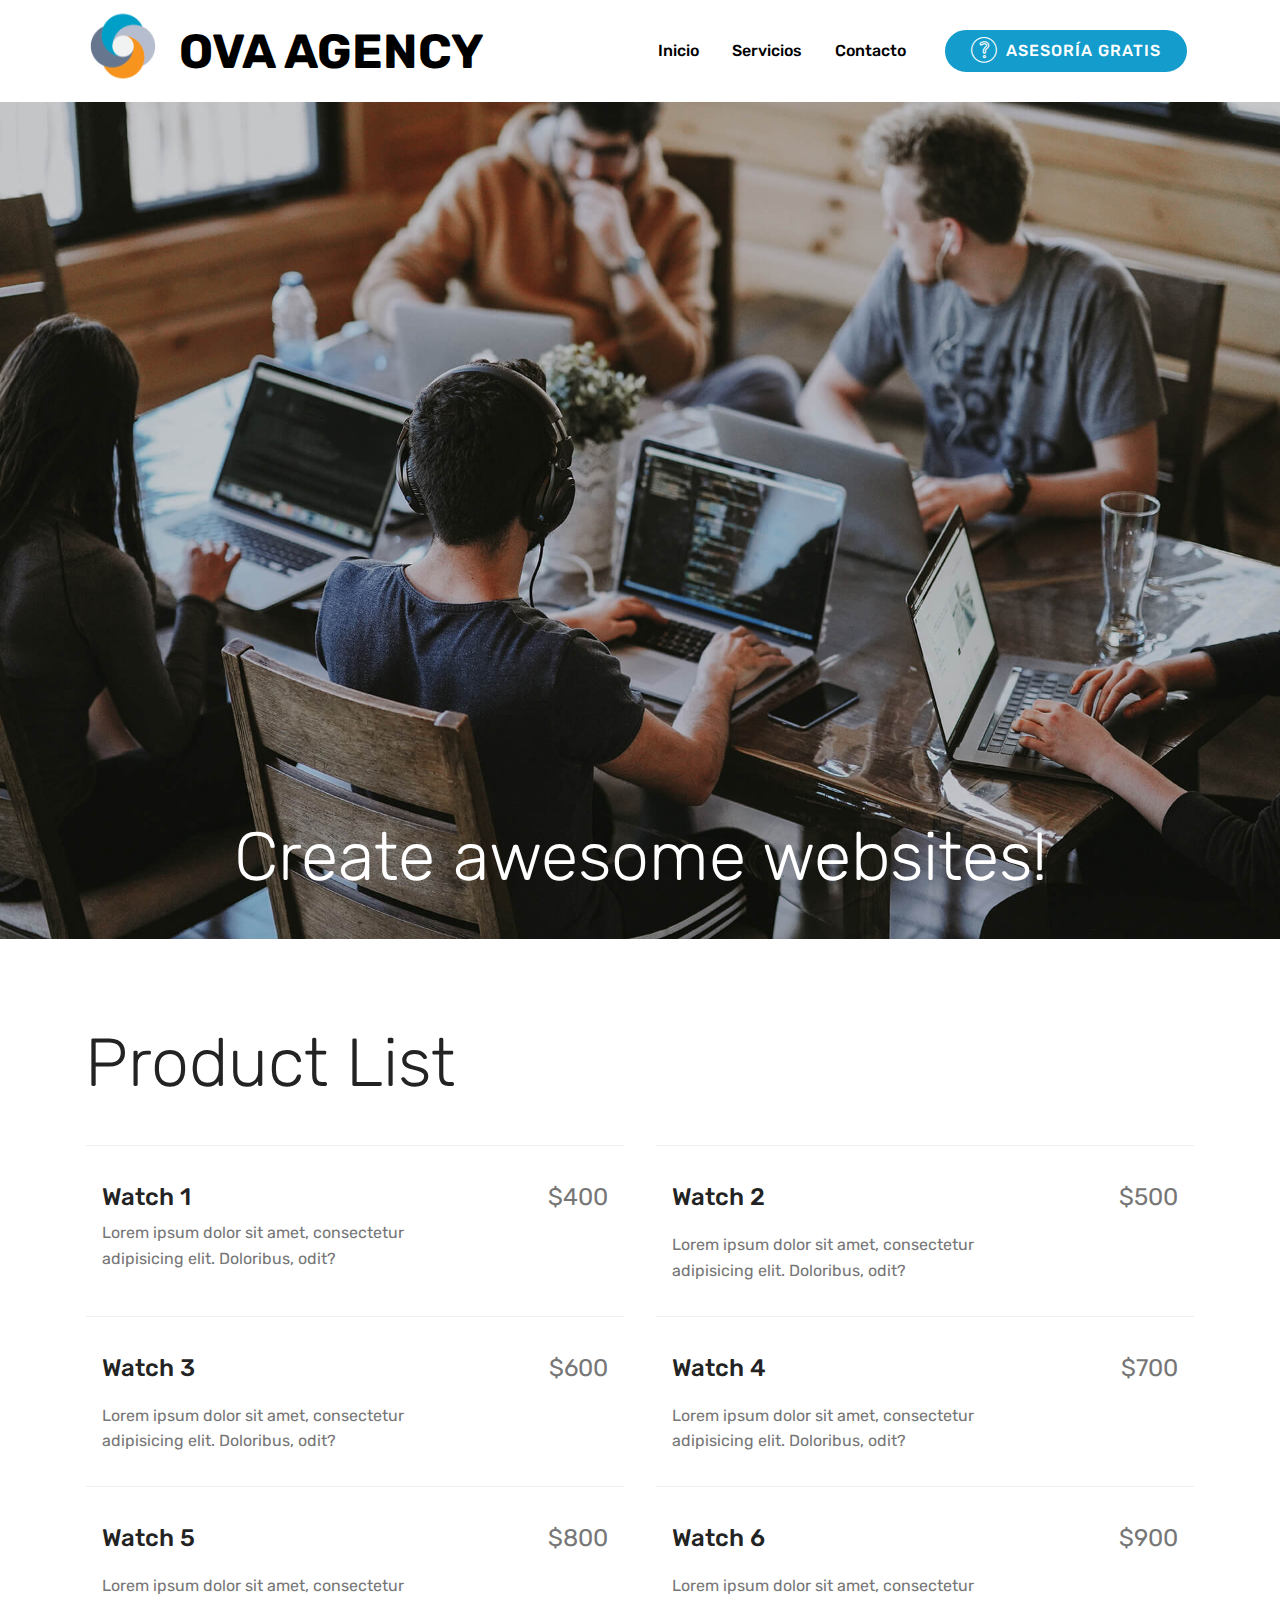
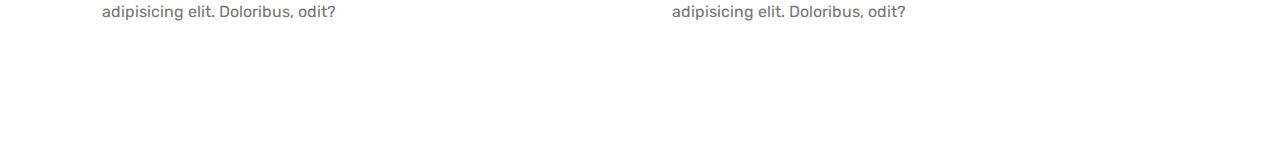
<file: page1.html>
<!DOCTYPE html>
<html  >
<head>
  <!-- Site made with Mobirise Website Builder v4.12.3, https://mobirise.com -->
  <meta charset="UTF-8">
  <meta http-equiv="X-UA-Compatible" content="IE=edge">
  <meta name="generator" content="Mobirise v4.12.3, mobirise.com">
  <meta name="viewport" content="width=device-width, initial-scale=1, minimum-scale=1">
  <link rel="shortcut icon" href="assets/images/moon-interior-design-logo-5-188x188.png" type="image/x-icon">
  <meta name="description" content="Website Generator Description">
  
  
  <title>Servicios</title>
  <link rel="stylesheet" href="assets/web/assets/mobirise-icons/mobirise-icons.css">
  <link rel="stylesheet" href="assets/bootstrap/css/bootstrap.min.css">
  <link rel="stylesheet" href="assets/bootstrap/css/bootstrap-grid.min.css">
  <link rel="stylesheet" href="assets/bootstrap/css/bootstrap-reboot.min.css">
  <link rel="stylesheet" href="assets/tether/tether.min.css">
  <link rel="stylesheet" href="assets/dropdown/css/style.css">
  <link rel="stylesheet" href="assets/theme/css/style.css">
  <link rel="preload" as="style" href="assets/mobirise/css/mbr-additional.css"><link rel="stylesheet" href="assets/mobirise/css/mbr-additional.css" type="text/css">
  
  
  
</head>
<body>
  <section class="menu cid-rUPx28ZVnh" once="menu" id="menu2-9">

    

    <nav class="navbar navbar-expand beta-menu navbar-dropdown align-items-center navbar-fixed-top navbar-toggleable-sm">
        <button class="navbar-toggler navbar-toggler-right" type="button" data-toggle="collapse" data-target="#navbarSupportedContent" aria-controls="navbarSupportedContent" aria-expanded="false" aria-label="Toggle navigation">
            <div class="hamburger">
                <span></span>
                <span></span>
                <span></span>
                <span></span>
            </div>
        </button>
        <div class="menu-logo">
            <div class="navbar-brand">
                <span class="navbar-logo">
                    <a href="index.html">
                        <img src="assets/images/moon-interior-design-logo-5-188x188.png" alt="Mobirise" title="" style="height: 5.4rem;">
                    </a>
                </span>
                <span class="navbar-caption-wrap"><a class="navbar-caption text-black display-2" href="index.html">OVA AGENCY</a></span>
            </div>
        </div>
        <div class="collapse navbar-collapse" id="navbarSupportedContent">
            <ul class="navbar-nav nav-dropdown" data-app-modern-menu="true"><li class="nav-item">
                    <a class="nav-link link text-black display-4" href="index.html">Inicio</a>
                </li><li class="nav-item"><a class="nav-link link text-black display-4" href="page1.html">&nbsp; &nbsp;Servicios</a></li>
                <li class="nav-item"><a class="nav-link link text-black display-4" href="page2.html">&nbsp; &nbsp;Contacto &nbsp; &nbsp;</a></li></ul>
            <div class="navbar-buttons mbr-section-btn"><a class="btn btn-sm btn-primary display-4" href="tel:+1-234-567-8901"><span class="mbri-question mbr-iconfont mbr-iconfont-btn"></span>
                    ASESORÍA GRATIS</a></div>
        </div>
    </nav>
</section>

<section class="engine"><a href="https://mobirise.info/v">html templates</a></section><section once="footers" class="cid-rUPyA3EcKp" id="footer6-a">

    

    

    <div class="container">
        <div class="media-container-row align-center mbr-white">
            <div class="col-12">
                <p class="mbr-text mb-0 mbr-fonts-style display-7">
                    © Copyright 2020 OVA Agency - Todos los derechos reservados</p>
            </div>
        </div>
    </div>
</section>

<section class="cid-rUQB4hu9qU" id="image2-e">

    

    <figure class="mbr-figure">
        <div class="image-block" style="width: 100%;">
            <img src="assets/images/background4.jpg" alt="Mobirise" title="">
            <figcaption class="mbr-figure-caption mbr-figure-caption-over">
                <div class="pb-5 px-3 mbr-white align-center mbr-fonts-style display-1">
                    Create awesome websites!
                </div>
            </figcaption>
        </div>
    </figure>
</section>

<section class="services3 cid-rUQBaMmys9" id="services3-f">
    <!---->
    
    <!---->
    <!--Overlay-->
    
    <!--Container-->
    <div class="container">
        <div class="row">
            <!--Titles-->
            <div class="title pb-5 col-12">
                <h2 class="align-left mbr-fonts-style display-1">
                    Product List
                </h2>
                
            </div>
            <!--Card-1-->
            <div class="card px-3 col-12 col-md-6">
                <div class="card-wrapper media-container-row media-container-row">
                    <div class="card-box">
                        <div class="top-line pb-1">
                            <h4 class="card-title mbr-fonts-style display-5">
                                Watch 1
                            </h4>
                            <p class="mbr-text card-title cost mbr-fonts-style m-0 display-5">
                                $400
                            </p>
                        </div>
                        <div class="bottom-line">
                            <p class="mbr-text mbr-fonts-style display-7">
                                Lorem ipsum dolor sit amet, consectetur adipisicing elit. Doloribus, odit?
                            </p>
                        </div>
                    </div>
                </div>
            </div>
            <!--Card-2-->
            <div class="card px-3 col-12 col-md-6">
                <div class="card-wrapper media-container-row media-container-row">
                    <div class="card-box">
                        <div class="top-line pb-3">
                            <h4 class="card-title mbr-fonts-style display-5">
                                Watch 2
                            </h4>
                            <p class="mbr-text card-title cost mbr-fonts-style m-0 display-5">
                                $500
                            </p>
                        </div>
                        <div class="bottom-line">
                            <p class="mbr-text mbr-fonts-style display-7">
                                Lorem ipsum dolor sit amet, consectetur adipisicing elit. Doloribus, odit?
                            </p>
                        </div>
                    </div>
                </div>
            </div>
            <!--Card-3-->
            <div class="card px-3 col-12 col-md-6">
                <div class="card-wrapper media-container-row media-container-row">
                    <div class="card-box">
                        <div class="top-line pb-3">
                            <h4 class="card-title mbr-fonts-style display-5">
                                Watch 3
                            </h4>
                            <p class="mbr-text card-title cost mbr-fonts-style m-0 display-5">
                                $600
                            </p>
                        </div>
                        <div class="bottom-line">
                            <p class="mbr-text mbr-fonts-style display-7">
                                Lorem ipsum dolor sit amet, consectetur adipisicing elit. Doloribus, odit?
                            </p>
                        </div>
                    </div>
                </div>
            </div>
            <!--Card-4-->
            <div class="card px-3 col-12 col-md-6">
                <div class="card-wrapper media-container-row media-container-row">
                    <div class="card-box">
                        <div class="top-line pb-3">
                            <h4 class="card-title mbr-fonts-style display-5">
                                Watch 4
                            </h4>
                            <p class="mbr-text card-title cost mbr-fonts-style m-0 display-5">
                                $700
                            </p>
                        </div>
                        <div class="bottom-line">
                            <p class="mbr-text mbr-fonts-style display-7">
                                Lorem ipsum dolor sit amet, consectetur adipisicing elit. Doloribus, odit?
                            </p>
                        </div>
                    </div>
                </div>
            </div>
            <!--Card-5-->
            <div class="card px-3 col-12 col-md-6">
                <div class="card-wrapper media-container-row media-container-row">
                    <div class="card-box">
                        <div class="top-line pb-3">
                            <h4 class="card-title mbr-fonts-style display-5">
                                Watch 5
                            </h4>
                            <p class="mbr-text card-title cost mbr-fonts-style m-0 display-5">
                                $800
                            </p>
                        </div>
                        <div class="bottom-line">
                            <p class="mbr-text mbr-fonts-style display-7">
                                Lorem ipsum dolor sit amet, consectetur adipisicing elit. Doloribus, odit?
                            </p>
                        </div>
                    </div>
                </div>
            </div>
            <!--Card-6-->
            <div class="card px-3 col-12 col-md-6">
                <div class="card-wrapper media-container-row media-container-row">
                    <div class="card-box">
                        <div class="top-line pb-3">
                            <h4 class="card-title mbr-fonts-style display-5">
                                Watch 6
                            </h4>
                            <p class="mbr-text card-title cost mbr-fonts-style m-0 display-5">
                                $900
                            </p>
                        </div>
                        <div class="bottom-line">
                            <p class="mbr-text mbr-fonts-style display-7">
                                Lorem ipsum dolor sit amet, consectetur adipisicing elit. Doloribus, odit?
                            </p>
                        </div>
                    </div>
                </div>
            </div>
            <!--Card-7-->
            
            <!--Card-8-->
            
            <!--Card-9-->
            
            <!--Card-10-->
            
            <!--Card-11-->
            
            <!--Card-12-->
            
        </div>
    </div>
</section>


  <script src="assets/web/assets/jquery/jquery.min.js"></script>
  <script src="assets/popper/popper.min.js"></script>
  <script src="assets/bootstrap/js/bootstrap.min.js"></script>
  <script src="assets/tether/tether.min.js"></script>
  <script src="assets/smoothscroll/smooth-scroll.js"></script>
  <script src="assets/dropdown/js/nav-dropdown.js"></script>
  <script src="assets/dropdown/js/navbar-dropdown.js"></script>
  <script src="assets/touchswipe/jquery.touch-swipe.min.js"></script>
  <script src="assets/theme/js/script.js"></script>
  
  
</body>
</html>
</file>
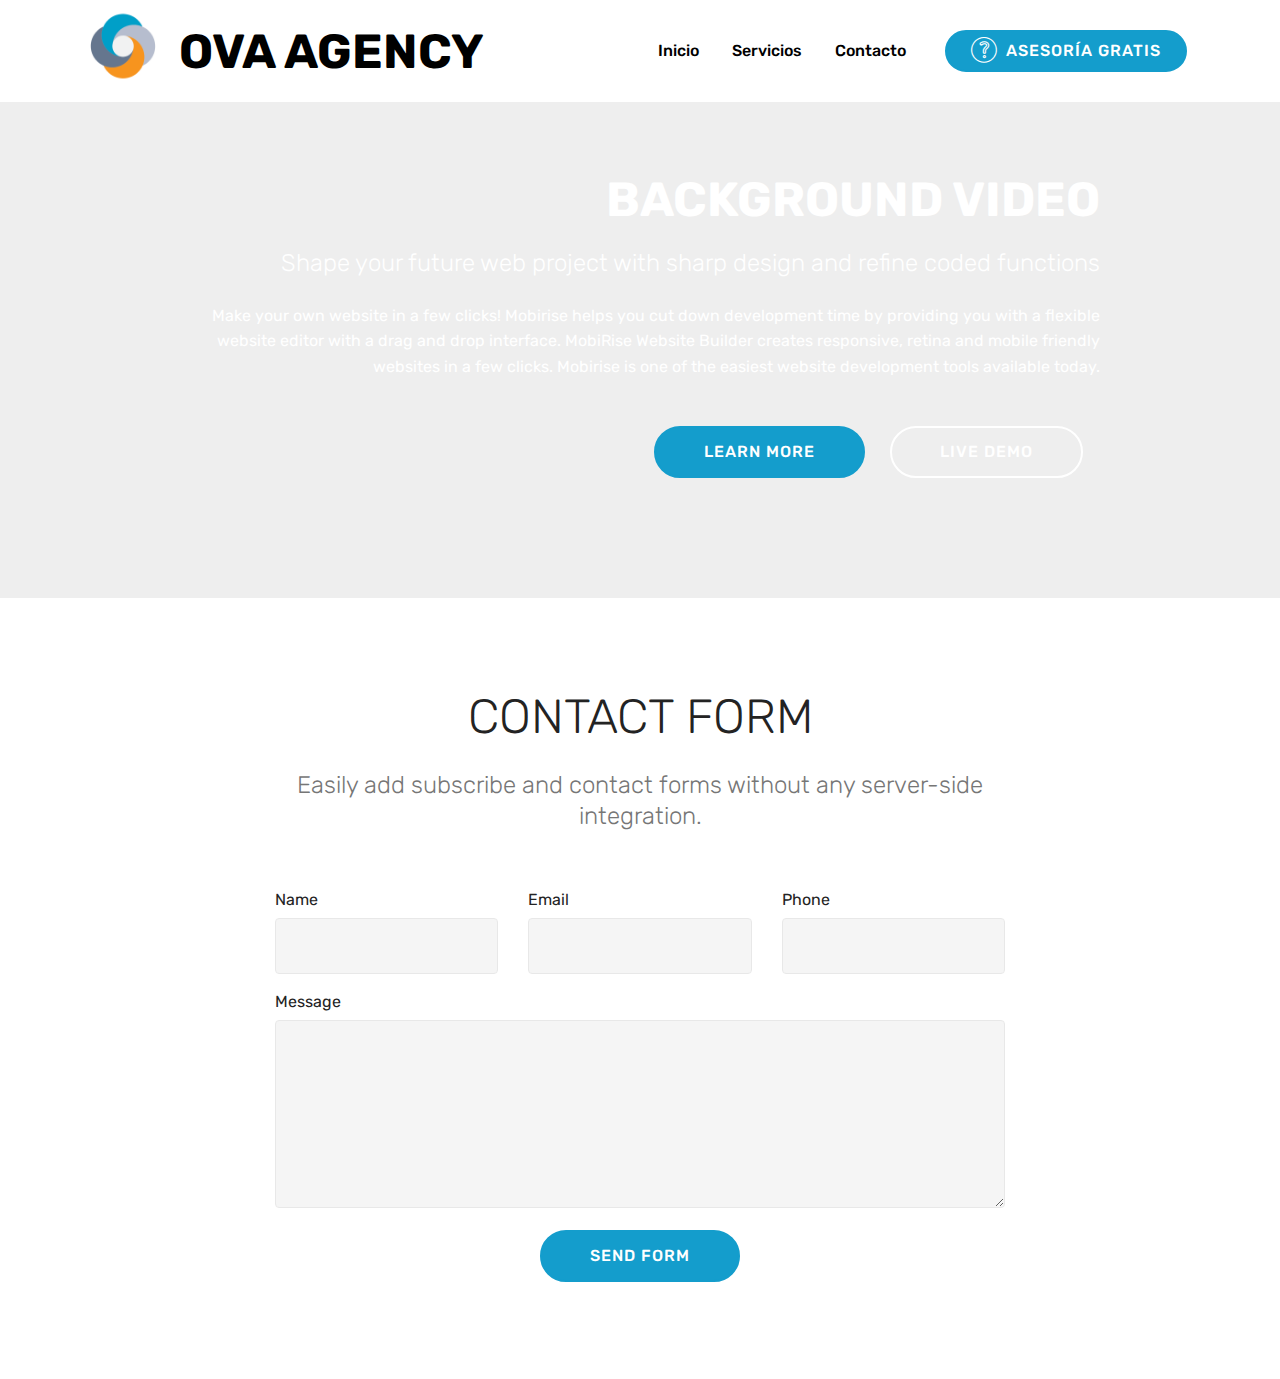
<file: page2.html>
<!DOCTYPE html>
<html  >
<head>
  <!-- Site made with Mobirise Website Builder v4.12.3, https://mobirise.com -->
  <meta charset="UTF-8">
  <meta http-equiv="X-UA-Compatible" content="IE=edge">
  <meta name="generator" content="Mobirise v4.12.3, mobirise.com">
  <meta name="viewport" content="width=device-width, initial-scale=1, minimum-scale=1">
  <link rel="shortcut icon" href="assets/images/moon-interior-design-logo-5-188x188.png" type="image/x-icon">
  <meta name="description" content="Site Maker Description">
  
  
  <title>Contacto</title>
  <link rel="stylesheet" href="assets/web/assets/mobirise-icons/mobirise-icons.css">
  <link rel="stylesheet" href="assets/bootstrap/css/bootstrap.min.css">
  <link rel="stylesheet" href="assets/bootstrap/css/bootstrap-grid.min.css">
  <link rel="stylesheet" href="assets/bootstrap/css/bootstrap-reboot.min.css">
  <link rel="stylesheet" href="assets/dropdown/css/style.css">
  <link rel="stylesheet" href="assets/tether/tether.min.css">
  <link rel="stylesheet" href="assets/theme/css/style.css">
  <link rel="preload" as="style" href="assets/mobirise/css/mbr-additional.css"><link rel="stylesheet" href="assets/mobirise/css/mbr-additional.css" type="text/css">
  
  
  
</head>
<body>
  <section class="menu cid-rUPx28ZVnh" once="menu" id="menu2-b">

    

    <nav class="navbar navbar-expand beta-menu navbar-dropdown align-items-center navbar-fixed-top navbar-toggleable-sm">
        <button class="navbar-toggler navbar-toggler-right" type="button" data-toggle="collapse" data-target="#navbarSupportedContent" aria-controls="navbarSupportedContent" aria-expanded="false" aria-label="Toggle navigation">
            <div class="hamburger">
                <span></span>
                <span></span>
                <span></span>
                <span></span>
            </div>
        </button>
        <div class="menu-logo">
            <div class="navbar-brand">
                <span class="navbar-logo">
                    <a href="index.html">
                        <img src="assets/images/moon-interior-design-logo-5-188x188.png" alt="Mobirise" title="" style="height: 5.4rem;">
                    </a>
                </span>
                <span class="navbar-caption-wrap"><a class="navbar-caption text-black display-2" href="index.html">OVA AGENCY</a></span>
            </div>
        </div>
        <div class="collapse navbar-collapse" id="navbarSupportedContent">
            <ul class="navbar-nav nav-dropdown" data-app-modern-menu="true"><li class="nav-item">
                    <a class="nav-link link text-black display-4" href="index.html">Inicio</a>
                </li><li class="nav-item"><a class="nav-link link text-black display-4" href="page1.html">&nbsp; &nbsp;Servicios</a></li>
                <li class="nav-item"><a class="nav-link link text-black display-4" href="page2.html">&nbsp; &nbsp;Contacto &nbsp; &nbsp;</a></li></ul>
            <div class="navbar-buttons mbr-section-btn"><a class="btn btn-sm btn-primary display-4" href="tel:+1-234-567-8901"><span class="mbri-question mbr-iconfont mbr-iconfont-btn"></span>
                    ASESORÍA GRATIS</a></div>
        </div>
    </nav>
</section>

<section class="engine"><a href="https://mobirise.info/l">free web templates</a></section><section once="footers" class="cid-rUPyA3EcKp" id="footer6-c">

    

    

    <div class="container">
        <div class="media-container-row align-center mbr-white">
            <div class="col-12">
                <p class="mbr-text mb-0 mbr-fonts-style display-7">
                    © Copyright 2020 OVA Agency - Todos los derechos reservados</p>
            </div>
        </div>
    </div>
</section>

<section class="mbr-section info4 cid-rUQBiKAsnG" data-bg-video="http://www.youtube.com/watch?v=uNCr7NdOJgw" id="info4-g">

    

    
    <div class="container">
        <div class="justify-content-center row">
            <div class="media-container-column title col-12 col-md-10">
                <h2 class="align-right mbr-bold mbr-white pb-3 mbr-fonts-style display-2">
                    BACKGROUND VIDEO
                </h2>
                <h3 class="mbr-section-subtitle align-right mbr-light mbr-white pb-3 mbr-fonts-style display-5">
                    Shape your future web project with sharp design and refine coded functions
                </h3>
                <p class="mbr-text align-right mbr-white mbr-fonts-style display-7">
                    Make your own website in a few clicks! Mobirise helps you cut down development time by providing you with a flexible website editor with a drag and drop interface. MobiRise Website Builder creates responsive, retina and mobile friendly websites in a few clicks. Mobirise is one of the easiest website development tools available today.
                </p>
                <div class="mbr-section-btn align-right py-4">
                    <a class="btn btn-primary display-4" href="https://mobirise.co">LEARN MORE</a>
                    <a class="btn btn-white-outline display-4" href="https://mobirise.co">LIVE DEMO</a>
                </div>
            </div>
        </div>
    </div>
</section>

<section class="mbr-section form1 cid-rUQBkgulZd" id="form1-h">

    

    
    <div class="container">
        <div class="row justify-content-center">
            <div class="title col-12 col-lg-8">
                <h2 class="mbr-section-title align-center pb-3 mbr-fonts-style display-2">
                    CONTACT FORM
                </h2>
                <h3 class="mbr-section-subtitle align-center mbr-light pb-3 mbr-fonts-style display-5">
                    Easily add subscribe and contact forms without any server-side integration.
                </h3>
            </div>
        </div>
    </div>
    <div class="container">
        <div class="row justify-content-center">
            <div class="media-container-column col-lg-8" data-form-type="formoid">
                <!---Formbuilder Form--->
                <form action="https://mobirise.com/" method="POST" class="mbr-form form-with-styler" data-form-title="Mobirise Form"><input type="hidden" name="email" data-form-email="true" value="rgTx19Mk3okAtFHVFTssupS7UEvQ2Wp/Q715acYdPMJkVekGsapxbWEEtc2PBuabsmDNwg/bF0rBfInzk2PZ9B3Qjw+D5fnS9Kb4wRZjsTXQ4hVhrFKRj2yt+sepPJiD">
                    <div class="row">
                        <div hidden="hidden" data-form-alert="" class="alert alert-success col-12">Thanks for filling out the form!</div>
                        <div hidden="hidden" data-form-alert-danger="" class="alert alert-danger col-12">
                        </div>
                    </div>
                    <div class="dragArea row">
                        <div class="col-md-4  form-group" data-for="name">
                            <label for="name-form1-h" class="form-control-label mbr-fonts-style display-7">Name</label>
                            <input type="text" name="name" data-form-field="Name" required="required" class="form-control display-7" id="name-form1-h">
                        </div>
                        <div class="col-md-4  form-group" data-for="email">
                            <label for="email-form1-h" class="form-control-label mbr-fonts-style display-7">Email</label>
                            <input type="email" name="email" data-form-field="Email" required="required" class="form-control display-7" id="email-form1-h">
                        </div>
                        <div data-for="phone" class="col-md-4  form-group">
                            <label for="phone-form1-h" class="form-control-label mbr-fonts-style display-7">Phone</label>
                            <input type="tel" name="phone" data-form-field="Phone" class="form-control display-7" id="phone-form1-h">
                        </div>
                        <div data-for="message" class="col-md-12 form-group">
                            <label for="message-form1-h" class="form-control-label mbr-fonts-style display-7">Message</label>
                            <textarea name="message" data-form-field="Message" class="form-control display-7" id="message-form1-h"></textarea>
                        </div>
                        <div class="col-md-12 input-group-btn align-center">
                            <button type="submit" class="btn btn-primary btn-form display-4">SEND FORM</button>
                        </div>
                    </div>
                </form><!---Formbuilder Form--->
            </div>
        </div>
    </div>
</section>


  <script src="assets/web/assets/jquery/jquery.min.js"></script>
  <script src="assets/popper/popper.min.js"></script>
  <script src="assets/bootstrap/js/bootstrap.min.js"></script>
  <script src="assets/dropdown/js/nav-dropdown.js"></script>
  <script src="assets/dropdown/js/navbar-dropdown.js"></script>
  <script src="assets/smoothscroll/smooth-scroll.js"></script>
  <script src="assets/tether/tether.min.js"></script>
  <script src="assets/touchswipe/jquery.touch-swipe.min.js"></script>
  <script src="assets/ytplayer/jquery.mb.ytplayer.min.js"></script>
  <script src="assets/vimeoplayer/jquery.mb.vimeo_player.js"></script>
  <script src="assets/theme/js/script.js"></script>
  <script src="assets/formoid/formoid.min.js"></script>
  
  
</body>
</html>
</file>
<file: assets/web/assets/mobirise-icons/mobirise-icons.css>
@font-face {
  font-family: 'MobiriseIcons';
  src:  url('mobirise-icons.eot?spat4u');
  src:  url('mobirise-icons.eot?spat4u#iefix') format('embedded-opentype'),
    url('mobirise-icons.ttf?spat4u') format('truetype'),
    url('mobirise-icons.woff?spat4u') format('woff'),
    url('mobirise-icons.svg?spat4u#MobiriseIcons') format('svg');
  font-weight: normal;
  font-style: normal;
  font-display: swap;
}

[class^="mbri-"], [class*=" mbri-"] {
  /* use !important to prevent issues with browser extensions that change fonts */
  font-family: MobiriseIcons !important;
  speak: none;
  font-style: normal;
  font-weight: normal;
  font-variant: normal;
  text-transform: none;
  line-height: 1;

  /* Better Font Rendering =========== */
  -webkit-font-smoothing: antialiased;
  -moz-osx-font-smoothing: grayscale;
}

.mbri-add-submenu:before {
  content: "\e900";
}
.mbri-alert:before {
  content: "\e901";
}
.mbri-align-center:before {
  content: "\e902";
}
.mbri-align-justify:before {
  content: "\e903";
}
.mbri-align-left:before {
  content: "\e904";
}
.mbri-align-right:before {
  content: "\e905";
}
.mbri-android:before {
  content: "\e906";
}
.mbri-apple:before {
  content: "\e907";
}
.mbri-arrow-down:before {
  content: "\e908";
}
.mbri-arrow-next:before {
  content: "\e909";
}
.mbri-arrow-prev:before {
  content: "\e90a";
}
.mbri-arrow-up:before {
  content: "\e90b";
}
.mbri-bold:before {
  content: "\e90c";
}
.mbri-bookmark:before {
  content: "\e90d";
}
.mbri-bootstrap:before {
  content: "\e90e";
}
.mbri-briefcase:before {
  content: "\e90f";
}
.mbri-browse:before {
  content: "\e910";
}
.mbri-bulleted-list:before {
  content: "\e911";
}
.mbri-calendar:before {
  content: "\e912";
}
.mbri-camera:before {
  content: "\e913";
}
.mbri-cart-add:before {
  content: "\e914";
}
.mbri-cart-full:before {
  content: "\e915";
}
.mbri-cash:before {
  content: "\e916";
}
.mbri-change-style:before {
  content: "\e917";
}
.mbri-chat:before {
  content: "\e918";
}
.mbri-clock:before {
  content: "\e919";
}
.mbri-close:before {
  content: "\e91a";
}
.mbri-cloud:before {
  content: "\e91b";
}
.mbri-code:before {
  content: "\e91c";
}
.mbri-contact-form:before {
  content: "\e91d";
}
.mbri-credit-card:before {
  content: "\e91e";
}
.mbri-cursor-click:before {
  content: "\e91f";
}
.mbri-cust-feedback:before {
  content: "\e920";
}
.mbri-database:before {
  content: "\e921";
}
.mbri-delivery:before {
  content: "\e922";
}
.mbri-desktop:before {
  content: "\e923";
}
.mbri-devices:before {
  content: "\e924";
}
.mbri-down:before {
  content: "\e925";
}
.mbri-download:before {
  content: "\e989";
}
.mbri-drag-n-drop:before {
  content: "\e927";
}
.mbri-drag-n-drop2:before {
  content: "\e928";
}
.mbri-edit:before {
  content: "\e929";
}
.mbri-edit2:before {
  content: "\e92a";
}
.mbri-error:before {
  content: "\e92b";
}
.mbri-extension:before {
  content: "\e92c";
}
.mbri-features:before {
  content: "\e92d";
}
.mbri-file:before {
  content: "\e92e";
}
.mbri-flag:before {
  content: "\e92f";
}
.mbri-folder:before {
  content: "\e930";
}
.mbri-gift:before {
  content: "\e931";
}
.mbri-github:before {
  content: "\e932";
}
.mbri-globe:before {
  content: "\e933";
}
.mbri-globe-2:before {
  content: "\e934";
}
.mbri-growing-chart:before {
  content: "\e935";
}
.mbri-hearth:before {
  content: "\e936";
}
.mbri-help:before {
  content: "\e937";
}
.mbri-home:before {
  content: "\e938";
}
.mbri-hot-cup:before {
  content: "\e939";
}
.mbri-idea:before {
  content: "\e93a";
}
.mbri-image-gallery:before {
  content: "\e93b";
}
.mbri-image-slider:before {
  content: "\e93c";
}
.mbri-info:before {
  content: "\e93d";
}
.mbri-italic:before {
  content: "\e93e";
}
.mbri-key:before {
  content: "\e93f";
}
.mbri-laptop:before {
  content: "\e940";
}
.mbri-layers:before {
  content: "\e941";
}
.mbri-left-right:before {
  content: "\e942";
}
.mbri-left:before {
  content: "\e943";
}
.mbri-letter:before {
  content: "\e944";
}
.mbri-like:before {
  content: "\e945";
}
.mbri-link:before {
  content: "\e946";
}
.mbri-lock:before {
  content: "\e947";
}
.mbri-login:before {
  content: "\e948";
}
.mbri-logout:before {
  content: "\e949";
}
.mbri-magic-stick:before {
  content: "\e94a";
}
.mbri-map-pin:before {
  content: "\e94b";
}
.mbri-menu:before {
  content: "\e94c";
}
.mbri-mobile:before {
  content: "\e94d";
}
.mbri-mobile2:before {
  content: "\e94e";
}
.mbri-mobirise:before {
  content: "\e94f";
}
.mbri-more-horizontal:before {
  content: "\e950";
}
.mbri-more-vertical:before {
  content: "\e951";
}
.mbri-music:before {
  content: "\e952";
}
.mbri-new-file:before {
  content: "\e953";
}
.mbri-numbered-list:before {
  content: "\e954";
}
.mbri-opened-folder:before {
  content: "\e955";
}
.mbri-pages:before {
  content: "\e956";
}
.mbri-paper-plane:before {
  content: "\e957";
}
.mbri-paperclip:before {
  content: "\e958";
}
.mbri-photo:before {
  content: "\e959";
}
.mbri-photos:before {
  content: "\e95a";
}
.mbri-pin:before {
  content: "\e95b";
}
.mbri-play:before {
  content: "\e95c";
}
.mbri-plus:before {
  content: "\e95d";
}
.mbri-preview:before {
  content: "\e95e";
}
.mbri-print:before {
  content: "\e95f";
}
.mbri-protect:before {
  content: "\e960";
}
.mbri-question:before {
  content: "\e961";
}
.mbri-quote-left:before {
  content: "\e962";
}
.mbri-quote-right:before {
  content: "\e963";
}
.mbri-refresh:before {
  content: "\e964";
}
.mbri-responsive:before {
  content: "\e965";
}
.mbri-right:before {
  content: "\e966";
}
.mbri-rocket:before {
  content: "\e967";
}
.mbri-sad-face:before {
  content: "\e968";
}
.mbri-sale:before {
  content: "\e969";
}
.mbri-save:before {
  content: "\e96a";
}
.mbri-search:before {
  content: "\e96b";
}
.mbri-setting:before {
  content: "\e96c";
}
.mbri-setting2:before {
  content: "\e96d";
}
.mbri-setting3:before {
  content: "\e96e";
}
.mbri-share:before {
  content: "\e96f";
}
.mbri-shopping-bag:before {
  content: "\e970";
}
.mbri-shopping-basket:before {
  content: "\e971";
}
.mbri-shopping-cart:before {
  content: "\e972";
}
.mbri-sites:before {
  content: "\e973";
}
.mbri-smile-face:before {
  content: "\e974";
}
.mbri-speed:before {
  content: "\e975";
}
.mbri-star:before {
  content: "\e976";
}
.mbri-success:before {
  content: "\e977";
}
.mbri-sun:before {
  content: "\e978";
}
.mbri-sun2:before {
  content: "\e979";
}
.mbri-tablet:before {
  content: "\e97a";
}
.mbri-tablet-vertical:before {
  content: "\e97b";
}
.mbri-target:before {
  content: "\e97c";
}
.mbri-timer:before {
  content: "\e97d";
}
.mbri-to-ftp:before {
  content: "\e97e";
}
.mbri-to-local-drive:before {
  content: "\e97f";
}
.mbri-touch-swipe:before {
  content: "\e980";
}
.mbri-touch:before {
  content: "\e981";
}
.mbri-trash:before {
  content: "\e982";
}
.mbri-underline:before {
  content: "\e983";
}
.mbri-unlink:before {
  content: "\e984";
}
.mbri-unlock:before {
  content: "\e985";
}
.mbri-up-down:before {
  content: "\e986";
}
.mbri-up:before {
  content: "\e987";
}
.mbri-update:before {
  content: "\e988";
}
.mbri-upload:before {
 content: "\e926"; 
}
.mbri-user:before {
  content: "\e98a";
}
.mbri-user2:before {
  content: "\e98b";
}
.mbri-users:before {
  content: "\e98c";
}
.mbri-video:before {
  content: "\e98d";
}
.mbri-video-play:before {
  content: "\e98e";
}
.mbri-watch:before {
  content: "\e98f";
}
.mbri-website-theme:before {
  content: "\e990";
}
.mbri-wifi:before {
  content: "\e991";
}
.mbri-windows:before {
  content: "\e992";
}
.mbri-zoom-out:before {
  content: "\e993";
}
.mbri-redo:before {
  content: "\e994";
}
.mbri-undo:before {
  content: "\e995";
}
</file>
<file: assets/dropdown/css/style.css>
.navbar-dropdown {
  left: 0;
  padding: 0;
  position: absolute;
  right: 0;
  top: 0;
  transition: all 0.45s ease;
  z-index: 1030;
  background: #282828; }
  .navbar-dropdown .navbar-logo {
    margin-right: 0.8rem;
    transition: margin 0.3s ease-in-out;
    vertical-align: middle; }
    .navbar-dropdown .navbar-logo img {
      height: 3.125rem;
      transition: all 0.3s ease-in-out; }
    .navbar-dropdown .navbar-logo.mbr-iconfont {
      font-size: 3.125rem;
      line-height: 3.125rem; }
  .navbar-dropdown .navbar-caption {
    font-weight: 700;
    white-space: normal;
    vertical-align: -4px;
    line-height: 3.125rem !important; }
    .navbar-dropdown .navbar-caption, .navbar-dropdown .navbar-caption:hover {
      color: inherit;
      text-decoration: none; }
  .navbar-dropdown .mbr-iconfont + .navbar-caption {
    vertical-align: -1px; }
  .navbar-dropdown.navbar-fixed-top {
    position: fixed; }
  .navbar-dropdown .navbar-brand span {
    vertical-align: -4px; }
  .navbar-dropdown.bg-color.transparent {
    background: none; }
  .navbar-dropdown.navbar-short .navbar-brand {
    padding: 0.625rem 0; }
    .navbar-dropdown.navbar-short .navbar-brand span {
      vertical-align: -1px; }
  .navbar-dropdown.navbar-short .navbar-caption {
    line-height: 2.375rem !important;
    vertical-align: -2px; }
  .navbar-dropdown.navbar-short .navbar-logo {
    margin-right: 0.5rem; }
    .navbar-dropdown.navbar-short .navbar-logo img {
      height: 2.375rem; }
    .navbar-dropdown.navbar-short .navbar-logo.mbr-iconfont {
      font-size: 2.375rem;
      line-height: 2.375rem; }
  .navbar-dropdown.navbar-short .mbr-table-cell {
    height: 3.625rem; }
  .navbar-dropdown .navbar-close {
    left: 0.6875rem;
    position: fixed;
    top: 0.75rem;
    z-index: 1000; }
  .navbar-dropdown .hamburger-icon {
    content: "";
    display: inline-block;
    vertical-align: middle;
    width: 16px;
    -webkit-box-shadow: 0 -6px 0 1px #282828,0 0 0 1px #282828,0 6px 0 1px #282828;
    -moz-box-shadow: 0 -6px 0 1px #282828,0 0 0 1px #282828,0 6px 0 1px #282828;
    box-shadow: 0 -6px 0 1px #282828,0 0 0 1px #282828,0 6px 0 1px #282828; }

.dropdown-menu .dropdown-toggle[data-toggle="dropdown-submenu"]::after {
  border-bottom: 0.35em solid transparent;
  border-left: 0.35em solid;
  border-right: 0;
  border-top: 0.35em solid transparent;
  margin-left: 0.3rem; }

.dropdown-menu .dropdown-item:focus {
  outline: 0; }

.nav-dropdown {
  font-size: 0.75rem;
  font-weight: 500;
  height: auto !important; }
  .nav-dropdown .nav-btn {
    padding-left: 1rem; }
  .nav-dropdown .link {
    margin: .667em 1.667em;
    font-weight: 500;
    padding: 0;
    transition: color .2s ease-in-out; }
    .nav-dropdown .link.dropdown-toggle {
      margin-right: 2.583em; }
      .nav-dropdown .link.dropdown-toggle::after {
        margin-left: .25rem;
        border-top: 0.35em solid;
        border-right: 0.35em solid transparent;
        border-left: 0.35em solid transparent;
        border-bottom: 0; }
      .nav-dropdown .link.dropdown-toggle[aria-expanded="true"] {
        margin: 0;
        padding: 0.667em 3.263em  0.667em 1.667em; }
  .nav-dropdown .link::after,
  .nav-dropdown .dropdown-item::after {
    color: inherit; }
  .nav-dropdown .btn {
    font-size: 0.75rem;
    font-weight: 700;
    letter-spacing: 0;
    margin-bottom: 0;
    padding-left: 1.25rem;
    padding-right: 1.25rem; }
  .nav-dropdown .dropdown-menu {
    border-radius: 0;
    border: 0;
    left: 0;
    margin: 0;
    padding-bottom: 1.25rem;
    padding-top: 1.25rem;
    position: relative; }
  .nav-dropdown .dropdown-submenu {
    margin-left: 0.125rem;
    top: 0; }
  .nav-dropdown .dropdown-item {
    font-weight: 500;
    line-height: 2;
    padding: 0.3846em 4.615em 0.3846em 1.5385em;
    position: relative;
    transition: color .2s ease-in-out, background-color .2s ease-in-out; }
    .nav-dropdown .dropdown-item::after {
      margin-top: -0.3077em;
      position: absolute;
      right: 1.1538em;
      top: 50%; }
    .nav-dropdown .dropdown-item:focus, .nav-dropdown .dropdown-item:hover {
      background: none; }

@media (max-width: 767px) {
  .nav-dropdown.navbar-toggleable-sm {
    bottom: 0;
    display: none;
    left: 0;
    overflow-x: hidden;
    position: fixed;
    top: 0;
    transform: translateX(-100%);
    -ms-transform: translateX(-100%);
    -webkit-transform: translateX(-100%);
    width: 18.75rem;
    z-index: 999; } }
.nav-dropdown.navbar-toggleable-xl {
  bottom: 0;
  display: none;
  left: 0;
  overflow-x: hidden;
  position: fixed;
  top: 0;
  transform: translateX(-100%);
  -ms-transform: translateX(-100%);
  -webkit-transform: translateX(-100%);
  width: 18.75rem;
  z-index: 999; }

.nav-dropdown-sm {
  display: block !important;
  overflow-x: hidden;
  overflow: auto;
  padding-top: 3.875rem; }
  .nav-dropdown-sm::after {
    content: "";
    display: block;
    height: 3rem;
    width: 100%; }
  .nav-dropdown-sm.collapse.in ~ .navbar-close {
    display: block !important; }
  .nav-dropdown-sm.collapsing, .nav-dropdown-sm.collapse.in {
    transform: translateX(0);
    -ms-transform: translateX(0);
    -webkit-transform: translateX(0);
    transition: all 0.25s ease-out;
    -webkit-transition: all 0.25s ease-out;
    background: #282828; }
  .nav-dropdown-sm.collapsing[aria-expanded="false"] {
    transform: translateX(-100%);
    -ms-transform: translateX(-100%);
    -webkit-transform: translateX(-100%); }
  .nav-dropdown-sm .nav-item {
    display: block;
    margin-left: 0 !important;
    padding-left: 0; }
  .nav-dropdown-sm .link,
  .nav-dropdown-sm .dropdown-item {
    border-top: 1px dotted rgba(255, 255, 255, 0.1);
    font-size: 0.8125rem;
    line-height: 1.6;
    margin: 0 !important;
    padding: 0.875rem 2.4rem 0.875rem 1.5625rem !important;
    position: relative;
    white-space: normal; }
    .nav-dropdown-sm .link:focus, .nav-dropdown-sm .link:hover,
    .nav-dropdown-sm .dropdown-item:focus,
    .nav-dropdown-sm .dropdown-item:hover {
      background: rgba(0, 0, 0, 0.2) !important;
      color: #c0a375; }
  .nav-dropdown-sm .nav-btn {
    position: relative;
    padding: 1.5625rem 1.5625rem 0 1.5625rem; }
    .nav-dropdown-sm .nav-btn::before {
      border-top: 1px dotted rgba(255, 255, 255, 0.1);
      content: "";
      left: 0;
      position: absolute;
      top: 0;
      width: 100%; }
    .nav-dropdown-sm .nav-btn + .nav-btn {
      padding-top: 0.625rem; }
      .nav-dropdown-sm .nav-btn + .nav-btn::before {
        display: none; }
  .nav-dropdown-sm .btn {
    padding: 0.625rem 0; }
  .nav-dropdown-sm .dropdown-toggle[data-toggle="dropdown-submenu"]::after {
    margin-left: .25rem;
    border-top: 0.35em solid;
    border-right: 0.35em solid transparent;
    border-left: 0.35em solid transparent;
    border-bottom: 0; }
  .nav-dropdown-sm .dropdown-toggle[data-toggle="dropdown-submenu"][aria-expanded="true"]::after {
    border-top: 0;
    border-right: 0.35em solid transparent;
    border-left: 0.35em solid transparent;
    border-bottom: 0.35em solid; }
  .nav-dropdown-sm .dropdown-menu {
    margin: 0;
    padding: 0;
    position: relative;
    top: 0;
    left: 0;
    width: 100%;
    border: 0;
    float: none;
    border-radius: 0;
    background: none; }
  .nav-dropdown-sm .dropdown-submenu {
    left: 100%;
    margin-left: 0.125rem;
    margin-top: -1.25rem;
    top: 0; }

.navbar-toggleable-sm .nav-dropdown .dropdown-menu {
  position: absolute; }

.navbar-toggleable-sm .nav-dropdown .dropdown-submenu {
  left: 100%;
  margin-left: 0.125rem;
  margin-top: -1.25rem;
  top: 0; }

.navbar-toggleable-sm.opened .nav-dropdown .dropdown-menu {
  position: relative; }

.navbar-toggleable-sm.opened .nav-dropdown .dropdown-submenu {
  left: 0;
  margin-left: 00rem;
  margin-top: 0rem;
  top: 0; }

.is-builder .nav-dropdown.collapsing {
  transition: none !important; }

/*# sourceMappingURL=style.css.map */
</file>
<file: assets/theme/css/style.css>
@charset "UTF-8";
/*!
 * Mobirise v4 theme (https://mobirise.com/)
 * Copyright 2017 Mobirise
 */
section {
  background-color: #eeeeee;
}

body {
  font-style: normal;
  line-height: 1.5;
}

section,
.container,
.container-fluid {
  position: relative;
  word-wrap: break-word;
}

a.mbr-iconfont:hover {
  text-decoration: none;
}

.article .lead p,
.article .lead ul,
.article .lead ol,
.article .lead pre,
.article .lead blockquote {
  margin-bottom: 0;
}

ul,
ol,
pre,
blockquote {
  margin-bottom: 2.3125rem;
}

pre {
  background: #f4f4f4;
  padding: 10px 24px;
  white-space: pre-wrap;
}

.inactive {
  -webkit-user-select: none;
  -moz-user-select: none;
  -ms-user-select: none;
  user-select: none;
  pointer-events: none;
  -webkit-user-drag: none;
  user-drag: none;
}

.mbr-section__comments .row {
  justify-content: center;
  -webkit-justify-content: center;
}

a {
  font-style: normal;
  font-weight: 400;
  cursor: pointer;
}
a, a:hover {
  text-decoration: none;
}

figure {
  margin-bottom: 0;
}

body {
  color: #232323;
}

h1,
h2,
h3,
h4,
h5,
h6,
.h1,
.h2,
.h3,
.h4,
.h5,
.h6,
.display-1,
.display-2,
.display-3,
.display-4 {
  line-height: 1;
  word-break: break-word;
  word-wrap: break-word;
}

.mbr-section-title {
  font-style: normal;
  line-height: 1.2;
}

.mbr-section-subtitle {
  line-height: 1.3;
}

.mbr-text {
  font-style: normal;
  line-height: 1.6;
}

b,
strong {
  font-weight: bold;
}

blockquote {
  padding: 10px 0 10px 20px;
  position: relative;
  border-left: 2px solid;
  border-color: #ff3366;
}

input:-webkit-autofill, input:-webkit-autofill:hover, input:-webkit-autofill:focus, input:-webkit-autofill:active {
  transition-delay: 9999s;
  transition-property: background-color, color;
}

textarea[type=hidden] {
  display: none;
}

body {
  position: relative;
}

section {
  background-position: 50% 50%;
  background-repeat: no-repeat;
  background-size: cover;
}
section .mbr-background-video,
section .mbr-background-video-preview {
  position: absolute;
  bottom: 0;
  left: 0;
  right: 0;
  top: 0;
}

.hidden {
  visibility: hidden;
}

.mbr-z-index20 {
  z-index: 20;
}

/*! Base colors */
.mbr-white {
  color: #ffffff;
}

.mbr-black {
  color: #000000;
}

.mbr-bg-white {
  background-color: #ffffff;
}

.mbr-bg-black {
  background-color: #000000;
}

/*! Text-aligns */
.align-left {
  text-align: left;
}

.align-center {
  text-align: center;
}

.align-right {
  text-align: right;
}

@media (max-width: 767px) {
  .align-left,
.align-center,
.align-right,
.mbr-section-btn,
.mbr-section-title {
    text-align: center;
  }
}
/*! Font-weight  */
.mbr-light {
  font-weight: 300;
}

.mbr-regular {
  font-weight: 400;
}

.mbr-semibold {
  font-weight: 500;
}

.mbr-bold {
  font-weight: 700;
}

/*! Media  */
.media-size-item {
  -webkit-flex: 1 1 auto;
  -moz-flex: 1 1 auto;
  -ms-flex: 1 1 auto;
  -o-flex: 1 1 auto;
  flex: 1 1 auto;
}

.media-content {
  -webkit-flex-basis: 100%;
  flex-basis: 100%;
}

.media-container-row {
  display: -ms-flexbox;
  display: -webkit-flex;
  display: flex;
  -webkit-flex-direction: row;
  -ms-flex-direction: row;
  flex-direction: row;
  -webkit-flex-wrap: wrap;
  -ms-flex-wrap: wrap;
  flex-wrap: wrap;
  -webkit-justify-content: center;
  -ms-flex-pack: center;
  justify-content: center;
  -webkit-align-content: center;
  -ms-flex-line-pack: center;
  align-content: center;
  -webkit-align-items: start;
  -ms-flex-align: start;
  align-items: start;
}
.media-container-row .media-size-item {
  width: 400px;
}

.media-container-column {
  display: -ms-flexbox;
  display: -webkit-flex;
  display: flex;
  -webkit-flex-direction: column;
  -ms-flex-direction: column;
  flex-direction: column;
  -webkit-flex-wrap: wrap;
  -ms-flex-wrap: wrap;
  flex-wrap: wrap;
  -webkit-justify-content: center;
  -ms-flex-pack: center;
  justify-content: center;
  -webkit-align-content: center;
  -ms-flex-line-pack: center;
  align-content: center;
  -webkit-align-items: stretch;
  -ms-flex-align: stretch;
  align-items: stretch;
}
.media-container-column > * {
  width: 100%;
}

@media (min-width: 992px) {
  .media-container-row {
    -webkit-flex-wrap: nowrap;
    -ms-flex-wrap: nowrap;
    flex-wrap: nowrap;
  }
}
figure {
  overflow: hidden;
}

figure[mbr-media-size] {
  transition: width 0.1s;
}

.mbr-figure img,
.mbr-figure iframe {
  display: block;
  width: 100%;
}

.card {
  background-color: transparent;
  border: none;
}

.card-box {
  width: 100%;
}

.card-img {
  text-align: center;
  flex-shrink: 0;
  -webkit-flex-shrink: 0;
}

.media {
  max-width: 100%;
  margin: 0 auto;
}

.mbr-figure {
  -ms-flex-item-align: center;
  -ms-grid-row-align: center;
  -webkit-align-self: center;
  align-self: center;
}

.media-container > div {
  max-width: 100%;
}

.mbr-figure img,
.card-img img {
  width: 100%;
}

@media (max-width: 991px) {
  .media-size-item {
    width: auto !important;
  }

  .media {
    width: auto;
  }

  .mbr-figure {
    width: 100% !important;
  }
}
/*! Buttons */
.btn {
  font-weight: 500;
  border-width: 2px;
  font-style: normal;
  letter-spacing: 1px;
  margin: 0.4rem 0.8rem;
  white-space: normal;
  -webkit-transition: all 0.3s ease-in-out;
  -moz-transition: all 0.3s ease-in-out;
  transition: all 0.3s ease-in-out;
  display: inline-flex;
  align-items: center;
  justify-content: center;
  word-break: break-word;
  -webkit-align-items: center;
  -webkit-justify-content: center;
  display: -webkit-inline-flex;
}

.btn-sm {
  font-weight: 500;
  letter-spacing: 1px;
  -webkit-transition: all 0.3s ease-in-out;
  -moz-transition: all 0.3s ease-in-out;
  transition: all 0.3s ease-in-out;
}

.btn-md {
  font-weight: 500;
  letter-spacing: 1px;
  margin: 0.4rem 0.8rem !important;
  -webkit-transition: all 0.3s ease-in-out;
  -moz-transition: all 0.3s ease-in-out;
  transition: all 0.3s ease-in-out;
}

.btn-lg {
  font-weight: 500;
  letter-spacing: 1px;
  margin: 0.4rem 0.8rem !important;
  -webkit-transition: all 0.3s ease-in-out;
  -moz-transition: all 0.3s ease-in-out;
  transition: all 0.3s ease-in-out;
}

.mbr-section-btn {
  margin-left: -0.25rem;
  margin-right: -0.25rem;
  font-size: 0;
}

nav .mbr-section-btn {
  margin-left: 0rem;
  margin-right: 0rem;
}

.btn-form {
  border-radius: 0;
}
.btn-form:hover {
  cursor: pointer;
}

/*! Btn icon margin */
.btn .mbr-iconfont,
.btn.btn-sm .mbr-iconfont {
  cursor: pointer;
  margin-right: 0.5rem;
}

.btn.btn-md .mbr-iconfont,
.btn.btn-md .mbr-iconfont {
  margin-right: 0.8rem;
}

.mbr-regular {
  font-weight: 400;
}

.mbr-semibold {
  font-weight: 500;
}

.mbr-bold {
  font-weight: 700;
}

[type=submit] {
  -webkit-appearance: none;
}

/*! Full-screen */
.mbr-fullscreen .mbr-overlay {
  min-height: 100vh;
}

.mbr-fullscreen {
  display: flex;
  display: -webkit-flex;
  display: -moz-flex;
  display: -ms-flex;
  display: -o-flex;
  align-items: center;
  -webkit-align-items: center;
  min-height: 100vh;
  padding-top: 3rem;
  padding-bottom: 3rem;
}

/*! Map */
.map {
  height: 25rem;
  position: relative;
}
.map iframe {
  width: 100%;
  height: 100%;
}

.mbr-overlay {
  background-color: #000;
  bottom: 0;
  left: 0;
  opacity: 0.5;
  position: absolute;
  right: 0;
  top: 0;
  z-index: 0;
  pointer-events: none;
}

/* Form */
blockquote {
  font-style: italic;
  padding: 10px 0 10px 20px;
  font-size: 1.09rem;
  position: relative;
  border-width: 3px;
}

.form-control {
  background-color: #f5f5f5;
  box-shadow: none;
  color: #565656;
  line-height: 1.43;
  min-height: 3.5em;
  padding: 1.07em 0.5em;
}
.form-control, .form-control:focus {
  border: 1px solid #e8e8e8;
}
.form-active .form-control:invalid {
  border-color: red;
}

.form-control-label {
  position: relative;
  cursor: pointer;
  margin-bottom: 0.357em;
  padding: 0;
}

.alert {
  color: #ffffff;
  border-radius: 0;
  border: 0;
  font-size: 0.875rem;
  line-height: 1.5;
  margin-bottom: 1.875rem;
  padding: 1.25rem;
  position: relative;
}
.alert.alert-form::after {
  background-color: inherit;
  bottom: -7px;
  content: "";
  display: block;
  height: 14px;
  left: 50%;
  margin-left: -7px;
  position: absolute;
  transform: rotate(45deg);
  width: 14px;
  -webkit-transform: rotate(45deg);
}

.form-asterisk {
  font-family: initial;
  position: absolute;
  top: -2px;
  font-weight: normal;
}

/*! Scroll to top arrow */
#scrollToTop a i:before {
  content: "";
  position: absolute;
  height: 40%;
  top: 25%;
  background: #fff;
  width: 2px;
  left: calc(50% - 1px);
}
#scrollToTop a i:after {
  content: "";
  position: absolute;
  display: block;
  border-top: 2px solid #fff;
  border-right: 2px solid #fff;
  width: 40%;
  height: 40%;
  left: 30%;
  bottom: 30%;
  transform: rotate(135deg);
  -webkit-transform: rotate(135deg);
}

.mbr-arrow-up {
  bottom: 25px;
  right: 90px;
  position: fixed;
  text-align: right;
  z-index: 5000;
  color: #ffffff;
  font-size: 32px;
  transform: rotate(180deg);
  -webkit-transform: rotate(180deg);
}

.mbr-arrow-up a {
  background: rgba(0, 0, 0, 0.2);
  border-radius: 3px;
  color: #fff;
  display: inline-block;
  height: 60px;
  width: 60px;
  outline-style: none !important;
  position: relative;
  text-decoration: none;
  transition: all 0.3s ease-in-out;
  cursor: pointer;
  text-align: center;
}
.mbr-arrow-up a:hover {
  background-color: rgba(0, 0, 0, 0.4);
}
.mbr-arrow-up a i {
  line-height: 60px;
}

.mbr-arrow-up-icon {
  display: block;
  color: #fff;
}

.mbr-arrow-up-icon::before {
  content: "›";
  display: inline-block;
  font-family: serif;
  font-size: 32px;
  line-height: 1;
  font-style: normal;
  position: relative;
  top: 6px;
  left: -4px;
  -webkit-transform: rotate(-90deg);
  transform: rotate(-90deg);
}

/*! Arrow Down */
.mbr-arrow {
  position: absolute;
  bottom: 45px;
  left: 50%;
  width: 60px;
  height: 60px;
  cursor: pointer;
  background-color: rgba(80, 80, 80, 0.5);
  border-radius: 50%;
  -webkit-transform: translateX(-50%);
  transform: translateX(-50%);
}
.mbr-arrow > a {
  display: inline-block;
  text-decoration: none;
  outline-style: none;
  -webkit-animation: arrowdown 1.7s ease-in-out infinite;
  animation: arrowdown 1.7s ease-in-out infinite;
}
.mbr-arrow > a > i {
  position: absolute;
  top: -2px;
  left: 15px;
  font-size: 2rem;
}

@keyframes arrowdown {
  0% {
    transform: translateY(0px);
    -webkit-transform: translateY(0px);
  }
  50% {
    transform: translateY(-5px);
    -webkit-transform: translateY(-5px);
  }
  100% {
    transform: translateY(0px);
    -webkit-transform: translateY(0px);
  }
}
@-webkit-keyframes arrowdown {
  0% {
    transform: translateY(0px);
    -webkit-transform: translateY(0px);
  }
  50% {
    transform: translateY(-5px);
    -webkit-transform: translateY(-5px);
  }
  100% {
    transform: translateY(0px);
    -webkit-transform: translateY(0px);
  }
}
@media (max-width: 500px) {
  .mbr-arrow-up {
    left: 50%;
    right: auto;
    transform: translateX(-50%) rotate(180deg);
    -webkit-transform: translateX(-50%) rotate(180deg);
  }
}
/*Gradients animation*/
@keyframes gradient-animation {
  from {
    background-position: 0% 100%;
    animation-timing-function: ease-in-out;
  }
  to {
    background-position: 100% 0%;
    animation-timing-function: ease-in-out;
  }
}
@-webkit-keyframes gradient-animation {
  from {
    background-position: 0% 100%;
    animation-timing-function: ease-in-out;
  }
  to {
    background-position: 100% 0%;
    animation-timing-function: ease-in-out;
  }
}
.bg-gradient {
  background-size: 200% 200%;
  animation: gradient-animation 5s infinite alternate;
  -webkit-animation: gradient-animation 5s infinite alternate;
}

.menu .navbar-brand {
  display: -webkit-flex;
}
.menu .navbar-brand span {
  display: flex;
  display: -webkit-flex;
}
.menu .navbar-brand .navbar-caption-wrap {
  display: -webkit-flex;
}
.menu .navbar-brand .navbar-logo img {
  display: -webkit-flex;
}
@media (min-width: 768px) and (max-width: 1023px) {
  .menu .navbar-toggleable-sm .navbar-nav {
    display: -webkit-box;
    display: -webkit-flex;
    display: -ms-flexbox;
  }
}
@media (max-width: 1023px) {
  .menu .navbar-collapse {
    max-height: 93.5vh;
  }
  .menu .navbar-collapse.show {
    overflow: auto;
  }
}
@media (min-width: 1024px) {
  .menu .navbar-nav.nav-dropdown {
    display: -webkit-flex;
  }
  .menu .navbar-toggleable-sm .navbar-collapse {
    display: -webkit-flex !important;
  }
  .menu .collapsed .navbar-collapse {
    max-height: 93.5vh;
  }
  .menu .collapsed .navbar-collapse.show {
    overflow: auto;
  }
}
@media (max-width: 767px) {
  .menu .navbar-collapse {
    max-height: 80vh;
  }
}

/* Others*/
.note-check a[data-value=Rubik] {
  font-style: normal;
}

.mbr-arrow a {
  color: #ffffff;
}

@media (max-width: 767px) {
  .mbr-arrow {
    display: none;
  }
}
.navbar {
  display: -webkit-flex;
  -webkit-flex-wrap: wrap;
  -webkit-align-items: center;
  -webkit-justify-content: space-between;
}

.navbar-collapse {
  -webkit-flex-basis: 100%;
  -webkit-flex-grow: 1;
  -webkit-align-items: center;
}

.nav-dropdown .link {
  padding: 0.667em 1.667em !important;
  margin: 0 !important;
}

.nav {
  display: -webkit-flex;
  -webkit-flex-wrap: wrap;
}

.row {
  display: -webkit-flex;
  -webkit-flex-wrap: wrap;
}

.justify-content-center {
  -webkit-justify-content: center;
}

.form-inline {
  display: -webkit-flex;
  -webkit-flex-flow: row wrap;
  -webkit-align-items: center;
}

.card-wrapper {
  -webkit-flex: 1;
}

.carousel-control {
  z-index: 10;
  display: -webkit-flex;
  -webkit-align-items: center;
  -webkit-justify-content: center;
}

.carousel-controls {
  display: -webkit-flex;
}

.media {
  display: -webkit-flex;
}

.form-group:focus {
  outline: none;
}

.jq-selectbox__select {
  padding: 1.07em 0.5em;
  position: absolute;
  top: 0;
  left: 0;
  width: 100%;
}

.jq-selectbox__dropdown {
  position: absolute;
  top: 100%;
  left: 0 !important;
  width: 100% !important;
}

.jq-selectbox__trigger-arrow {
  transform: translateY(-50%);
}

.jq-selectbox li {
  padding: 1.07em 0.5em;
}

input[type=range] {
  padding-left: 0 !important;
  padding-right: 0 !important;
}

.modal-dialog,
.modal-content {
  height: 100%;
}

.modal-dialog .carousel-inner {
  height: calc(100vh - 1.75rem);
}
@media (max-width: 575px) {
  .modal-dialog .carousel-inner {
    height: calc(100vh - 1rem);
  }
}

.carousel-item {
  text-align: center;
}

.carousel-item img {
  margin: auto;
}

.navbar-toggler {
  -webkit-align-self: flex-start;
  -ms-flex-item-align: start;
  align-self: flex-start;
  padding: 0.25rem 0.75rem;
  font-size: 1.25rem;
  line-height: 1;
  background: transparent;
  border: 1px solid transparent;
  -webkit-border-radius: 0.25rem;
  border-radius: 0.25rem;
}

.navbar-toggler:focus,
.navbar-toggler:hover {
  text-decoration: none;
}

.navbar-toggler-icon {
  display: inline-block;
  width: 1.5em;
  height: 1.5em;
  vertical-align: middle;
  content: "";
  background: no-repeat center center;
  -webkit-background-size: 100% 100%;
  -o-background-size: 100% 100%;
  background-size: 100% 100%;
}

.navbar-toggler-left {
  position: absolute;
  left: 1rem;
}

.navbar-toggler-right {
  position: absolute;
  right: 1rem;
}

@media (max-width: 575px) {
  .navbar-toggleable .navbar-nav .dropdown-menu {
    position: static;
    float: none;
  }

  .navbar-toggleable > .container {
    padding-right: 0;
    padding-left: 0;
  }
}
@media (min-width: 576px) {
  .navbar-toggleable {
    -webkit-box-orient: horizontal;
    -webkit-box-direction: normal;
    -webkit-flex-direction: row;
    -ms-flex-direction: row;
    flex-direction: row;
    -webkit-flex-wrap: nowrap;
    -ms-flex-wrap: nowrap;
    flex-wrap: nowrap;
    -webkit-box-align: center;
    -webkit-align-items: center;
    -ms-flex-align: center;
    align-items: center;
  }

  .navbar-toggleable .navbar-nav {
    -webkit-box-orient: horizontal;
    -webkit-box-direction: normal;
    -webkit-flex-direction: row;
    -ms-flex-direction: row;
    flex-direction: row;
  }

  .navbar-toggleable .navbar-nav .nav-link {
    padding-right: 0.5rem;
    padding-left: 0.5rem;
  }

  .navbar-toggleable > .container {
    display: -webkit-box;
    display: -webkit-flex;
    display: -ms-flexbox;
    display: flex;
    -webkit-flex-wrap: nowrap;
    -ms-flex-wrap: nowrap;
    flex-wrap: nowrap;
    -webkit-box-align: center;
    -webkit-align-items: center;
    -ms-flex-align: center;
    align-items: center;
  }

  .navbar-toggleable .navbar-collapse {
    display: -webkit-box !important;
    display: -webkit-flex !important;
    display: -ms-flexbox !important;
    display: flex !important;
    width: 100%;
  }

  .navbar-toggleable .navbar-toggler {
    display: none;
  }
}
@media (max-width: 767px) {
  .navbar-toggleable-sm .navbar-nav .dropdown-menu {
    position: static;
    float: none;
  }

  .navbar-toggleable-sm > .container {
    padding-right: 0;
    padding-left: 0;
  }
}
@media (min-width: 768px) {
  .navbar-toggleable-sm {
    -webkit-box-orient: horizontal;
    -webkit-box-direction: normal;
    -webkit-flex-direction: row;
    -ms-flex-direction: row;
    flex-direction: row;
    -webkit-flex-wrap: nowrap;
    -ms-flex-wrap: nowrap;
    flex-wrap: nowrap;
    -webkit-box-align: center;
    -webkit-align-items: center;
    -ms-flex-align: center;
    align-items: center;
  }

  .navbar-toggleable-sm .navbar-nav {
    -webkit-box-orient: horizontal;
    -webkit-box-direction: normal;
    -webkit-flex-direction: row;
    -ms-flex-direction: row;
    flex-direction: row;
  }

  .navbar-toggleable-sm .navbar-nav .nav-link {
    padding-right: 0.5rem;
    padding-left: 0.5rem;
  }

  .navbar-toggleable-sm > .container {
    display: -webkit-box;
    display: -webkit-flex;
    display: -ms-flexbox;
    display: flex;
    -webkit-flex-wrap: nowrap;
    -ms-flex-wrap: nowrap;
    flex-wrap: nowrap;
    -webkit-box-align: center;
    -webkit-align-items: center;
    -ms-flex-align: center;
    align-items: center;
  }

  .navbar-toggleable-sm .navbar-collapse {
    display: none;
    width: 100%;
  }

  .navbar-toggleable-sm .navbar-toggler {
    display: none;
  }
}
@media (max-width: 1023px) {
  .navbar-toggleable-md .navbar-nav .dropdown-menu {
    position: static;
    float: none;
  }

  .navbar-toggleable-md > .container {
    padding-right: 0;
    padding-left: 0;
  }
}
@media (min-width: 1024px) {
  .navbar-toggleable-md {
    -webkit-box-orient: horizontal;
    -webkit-box-direction: normal;
    -webkit-flex-direction: row;
    -ms-flex-direction: row;
    flex-direction: row;
    -webkit-flex-wrap: nowrap;
    -ms-flex-wrap: nowrap;
    flex-wrap: nowrap;
    -webkit-box-align: center;
    -webkit-align-items: center;
    -ms-flex-align: center;
    align-items: center;
  }

  .navbar-toggleable-md .navbar-nav {
    -webkit-box-orient: horizontal;
    -webkit-box-direction: normal;
    -webkit-flex-direction: row;
    -ms-flex-direction: row;
    flex-direction: row;
  }

  .navbar-toggleable-md .navbar-nav .nav-link {
    padding-right: 0.5rem;
    padding-left: 0.5rem;
  }

  .navbar-toggleable-md > .container {
    display: -webkit-box;
    display: -webkit-flex;
    display: -ms-flexbox;
    display: flex;
    -webkit-flex-wrap: nowrap;
    -ms-flex-wrap: nowrap;
    flex-wrap: nowrap;
    -webkit-box-align: center;
    -webkit-align-items: center;
    -ms-flex-align: center;
    align-items: center;
  }

  .navbar-toggleable-md .navbar-collapse {
    display: -webkit-box !important;
    display: -webkit-flex !important;
    display: -ms-flexbox !important;
    display: flex !important;
    width: 100%;
  }

  .navbar-toggleable-md .navbar-toggler {
    display: none;
  }
}
@media (max-width: 1199px) {
  .navbar-toggleable-lg .navbar-nav .dropdown-menu {
    position: static;
    float: none;
  }

  .navbar-toggleable-lg > .container {
    padding-right: 0;
    padding-left: 0;
  }
}
@media (min-width: 1200px) {
  .navbar-toggleable-lg {
    -webkit-box-orient: horizontal;
    -webkit-box-direction: normal;
    -webkit-flex-direction: row;
    -ms-flex-direction: row;
    flex-direction: row;
    -webkit-flex-wrap: nowrap;
    -ms-flex-wrap: nowrap;
    flex-wrap: nowrap;
    -webkit-box-align: center;
    -webkit-align-items: center;
    -ms-flex-align: center;
    align-items: center;
  }

  .navbar-toggleable-lg .navbar-nav {
    -webkit-box-orient: horizontal;
    -webkit-box-direction: normal;
    -webkit-flex-direction: row;
    -ms-flex-direction: row;
    flex-direction: row;
  }

  .navbar-toggleable-lg .navbar-nav .nav-link {
    padding-right: 0.5rem;
    padding-left: 0.5rem;
  }

  .navbar-toggleable-lg > .container {
    display: -webkit-box;
    display: -webkit-flex;
    display: -ms-flexbox;
    display: flex;
    -webkit-flex-wrap: nowrap;
    -ms-flex-wrap: nowrap;
    flex-wrap: nowrap;
    -webkit-box-align: center;
    -webkit-align-items: center;
    -ms-flex-align: center;
    align-items: center;
  }

  .navbar-toggleable-lg .navbar-collapse {
    display: -webkit-box !important;
    display: -webkit-flex !important;
    display: -ms-flexbox !important;
    display: flex !important;
    width: 100%;
  }

  .navbar-toggleable-lg .navbar-toggler {
    display: none;
  }
}
.navbar-toggleable-xl {
  -webkit-box-orient: horizontal;
  -webkit-box-direction: normal;
  -webkit-flex-direction: row;
  -ms-flex-direction: row;
  flex-direction: row;
  -webkit-flex-wrap: nowrap;
  -ms-flex-wrap: nowrap;
  flex-wrap: nowrap;
  -webkit-box-align: center;
  -webkit-align-items: center;
  -ms-flex-align: center;
  align-items: center;
}

.navbar-toggleable-xl .navbar-nav .dropdown-menu {
  position: static;
  float: none;
}

.navbar-toggleable-xl > .container {
  padding-right: 0;
  padding-left: 0;
}

.navbar-toggleable-xl .navbar-nav {
  -webkit-box-orient: horizontal;
  -webkit-box-direction: normal;
  -webkit-flex-direction: row;
  -ms-flex-direction: row;
  flex-direction: row;
}

.navbar-toggleable-xl .navbar-nav .nav-link {
  padding-right: 0.5rem;
  padding-left: 0.5rem;
}

.navbar-toggleable-xl > .container {
  display: -webkit-box;
  display: -webkit-flex;
  display: -ms-flexbox;
  display: flex;
  -webkit-flex-wrap: nowrap;
  -ms-flex-wrap: nowrap;
  flex-wrap: nowrap;
  -webkit-box-align: center;
  -webkit-align-items: center;
  -ms-flex-align: center;
  align-items: center;
}

.navbar-toggleable-xl .navbar-collapse {
  display: -webkit-box !important;
  display: -webkit-flex !important;
  display: -ms-flexbox !important;
  display: flex !important;
  width: 100%;
}

.navbar-toggleable-xl .navbar-toggler {
  display: none;
}

.card-img {
  width: auto;
}

.menu .navbar.collapsed:not(.beta-menu) {
  flex-direction: column;
  -webkit-flex-direction: column;
}

.carousel-item.active,
.carousel-item-next,
.carousel-item-prev {
  display: -webkit-box;
  display: -webkit-flex;
  display: -ms-flexbox;
  display: flex;
}

.note-air-layout .dropup .dropdown-menu,
.note-air-layout .navbar-fixed-bottom .dropdown .dropdown-menu {
  bottom: initial !important;
}

html,
body {
  height: auto;
  min-height: 100vh;
}

.dropup .dropdown-toggle::after {
  display: none;
}.engine {
	position: absolute;
	text-indent: -2400px;
	text-align: center;
	padding: 0;
	top: 0;
	left: -2400px;
}
</file>
<file: assets/mobirise/css/mbr-additional.css>
@import url(https://fonts.googleapis.com/css?family=Rubik:300,300i,400,400i,500,500i,700,700i,900,900i&display=swap);





body {
  font-family: Rubik;
}
.display-1 {
  font-family: 'Rubik', sans-serif;
  font-size: 4.25rem;
  font-display: swap;
}
.display-1 > .mbr-iconfont {
  font-size: 6.8rem;
}
.display-2 {
  font-family: 'Rubik', sans-serif;
  font-size: 3rem;
  font-display: swap;
}
.display-2 > .mbr-iconfont {
  font-size: 4.8rem;
}
.display-4 {
  font-family: 'Rubik', sans-serif;
  font-size: 1rem;
  font-display: swap;
}
.display-4 > .mbr-iconfont {
  font-size: 1.6rem;
}
.display-5 {
  font-family: 'Rubik', sans-serif;
  font-size: 1.5rem;
  font-display: swap;
}
.display-5 > .mbr-iconfont {
  font-size: 2.4rem;
}
.display-7 {
  font-family: 'Rubik', sans-serif;
  font-size: 1rem;
  font-display: swap;
}
.display-7 > .mbr-iconfont {
  font-size: 1.6rem;
}
/* ---- Fluid typography for mobile devices ---- */
/* 1.4 - font scale ratio ( bootstrap == 1.42857 ) */
/* 100vw - current viewport width */
/* (48 - 20)  48 == 48rem == 768px, 20 == 20rem == 320px(minimal supported viewport) */
/* 0.65 - min scale variable, may vary */
@media (max-width: 768px) {
  .display-1 {
    font-size: 3.4rem;
    font-size: calc( 2.1374999999999997rem + (4.25 - 2.1374999999999997) * ((100vw - 20rem) / (48 - 20)));
    line-height: calc( 1.4 * (2.1374999999999997rem + (4.25 - 2.1374999999999997) * ((100vw - 20rem) / (48 - 20))));
  }
  .display-2 {
    font-size: 2.4rem;
    font-size: calc( 1.7rem + (3 - 1.7) * ((100vw - 20rem) / (48 - 20)));
    line-height: calc( 1.4 * (1.7rem + (3 - 1.7) * ((100vw - 20rem) / (48 - 20))));
  }
  .display-4 {
    font-size: 0.8rem;
    font-size: calc( 1rem + (1 - 1) * ((100vw - 20rem) / (48 - 20)));
    line-height: calc( 1.4 * (1rem + (1 - 1) * ((100vw - 20rem) / (48 - 20))));
  }
  .display-5 {
    font-size: 1.2rem;
    font-size: calc( 1.175rem + (1.5 - 1.175) * ((100vw - 20rem) / (48 - 20)));
    line-height: calc( 1.4 * (1.175rem + (1.5 - 1.175) * ((100vw - 20rem) / (48 - 20))));
  }
}
/* Buttons */
.btn {
  padding: 1rem 3rem;
  border-radius: 3px;
}
.btn-sm {
  padding: 0.6rem 1.5rem;
  border-radius: 3px;
}
.btn-md {
  padding: 1rem 3rem;
  border-radius: 3px;
}
.btn-lg {
  padding: 1.2rem 3.2rem;
  border-radius: 3px;
}
.bg-primary {
  background-color: #149dcc !important;
}
.bg-success {
  background-color: #149dcc !important;
}
.bg-info {
  background-color: #82786e !important;
}
.bg-warning {
  background-color: #879a9f !important;
}
.bg-danger {
  background-color: #b1a374 !important;
}
.btn-primary,
.btn-primary:active {
  background-color: #149dcc !important;
  border-color: #149dcc !important;
  color: #ffffff !important;
}
.btn-primary:hover,
.btn-primary:focus,
.btn-primary.focus,
.btn-primary.active {
  color: #ffffff !important;
  background-color: #0d6786 !important;
  border-color: #0d6786 !important;
}
.btn-primary.disabled,
.btn-primary:disabled {
  color: #ffffff !important;
  background-color: #0d6786 !important;
  border-color: #0d6786 !important;
}
.btn-secondary,
.btn-secondary:active {
  background-color: #ff3366 !important;
  border-color: #ff3366 !important;
  color: #ffffff !important;
}
.btn-secondary:hover,
.btn-secondary:focus,
.btn-secondary.focus,
.btn-secondary.active {
  color: #ffffff !important;
  background-color: #e50039 !important;
  border-color: #e50039 !important;
}
.btn-secondary.disabled,
.btn-secondary:disabled {
  color: #ffffff !important;
  background-color: #e50039 !important;
  border-color: #e50039 !important;
}
.btn-info,
.btn-info:active {
  background-color: #82786e !important;
  border-color: #82786e !important;
  color: #ffffff !important;
}
.btn-info:hover,
.btn-info:focus,
.btn-info.focus,
.btn-info.active {
  color: #ffffff !important;
  background-color: #59524b !important;
  border-color: #59524b !important;
}
.btn-info.disabled,
.btn-info:disabled {
  color: #ffffff !important;
  background-color: #59524b !important;
  border-color: #59524b !important;
}
.btn-success,
.btn-success:active {
  background-color: #149dcc !important;
  border-color: #149dcc !important;
  color: #ffffff !important;
}
.btn-success:hover,
.btn-success:focus,
.btn-success.focus,
.btn-success.active {
  color: #ffffff !important;
  background-color: #0d6786 !important;
  border-color: #0d6786 !important;
}
.btn-success.disabled,
.btn-success:disabled {
  color: #ffffff !important;
  background-color: #0d6786 !important;
  border-color: #0d6786 !important;
}
.btn-warning,
.btn-warning:active {
  background-color: #879a9f !important;
  border-color: #879a9f !important;
  color: #ffffff !important;
}
.btn-warning:hover,
.btn-warning:focus,
.btn-warning.focus,
.btn-warning.active {
  color: #ffffff !important;
  background-color: #617479 !important;
  border-color: #617479 !important;
}
.btn-warning.disabled,
.btn-warning:disabled {
  color: #ffffff !important;
  background-color: #617479 !important;
  border-color: #617479 !important;
}
.btn-danger,
.btn-danger:active {
  background-color: #b1a374 !important;
  border-color: #b1a374 !important;
  color: #ffffff !important;
}
.btn-danger:hover,
.btn-danger:focus,
.btn-danger.focus,
.btn-danger.active {
  color: #ffffff !important;
  background-color: #8b7d4e !important;
  border-color: #8b7d4e !important;
}
.btn-danger.disabled,
.btn-danger:disabled {
  color: #ffffff !important;
  background-color: #8b7d4e !important;
  border-color: #8b7d4e !important;
}
.btn-white {
  color: #333333 !important;
}
.btn-white,
.btn-white:active {
  background-color: #ffffff !important;
  border-color: #ffffff !important;
  color: #808080 !important;
}
.btn-white:hover,
.btn-white:focus,
.btn-white.focus,
.btn-white.active {
  color: #808080 !important;
  background-color: #d9d9d9 !important;
  border-color: #d9d9d9 !important;
}
.btn-white.disabled,
.btn-white:disabled {
  color: #808080 !important;
  background-color: #d9d9d9 !important;
  border-color: #d9d9d9 !important;
}
.btn-black,
.btn-black:active {
  background-color: #333333 !important;
  border-color: #333333 !important;
  color: #ffffff !important;
}
.btn-black:hover,
.btn-black:focus,
.btn-black.focus,
.btn-black.active {
  color: #ffffff !important;
  background-color: #0d0d0d !important;
  border-color: #0d0d0d !important;
}
.btn-black.disabled,
.btn-black:disabled {
  color: #ffffff !important;
  background-color: #0d0d0d !important;
  border-color: #0d0d0d !important;
}
.btn-primary-outline,
.btn-primary-outline:active {
  background: none;
  border-color: #0b566f;
  color: #0b566f;
}
.btn-primary-outline:hover,
.btn-primary-outline:focus,
.btn-primary-outline.focus,
.btn-primary-outline.active {
  color: #ffffff;
  background-color: #149dcc;
  border-color: #149dcc;
}
.btn-primary-outline.disabled,
.btn-primary-outline:disabled {
  color: #ffffff !important;
  background-color: #149dcc !important;
  border-color: #149dcc !important;
}
.btn-secondary-outline,
.btn-secondary-outline:active {
  background: none;
  border-color: #cc0033;
  color: #cc0033;
}
.btn-secondary-outline:hover,
.btn-secondary-outline:focus,
.btn-secondary-outline.focus,
.btn-secondary-outline.active {
  color: #ffffff;
  background-color: #ff3366;
  border-color: #ff3366;
}
.btn-secondary-outline.disabled,
.btn-secondary-outline:disabled {
  color: #ffffff !important;
  background-color: #ff3366 !important;
  border-color: #ff3366 !important;
}
.btn-info-outline,
.btn-info-outline:active {
  background: none;
  border-color: #4b453f;
  color: #4b453f;
}
.btn-info-outline:hover,
.btn-info-outline:focus,
.btn-info-outline.focus,
.btn-info-outline.active {
  color: #ffffff;
  background-color: #82786e;
  border-color: #82786e;
}
.btn-info-outline.disabled,
.btn-info-outline:disabled {
  color: #ffffff !important;
  background-color: #82786e !important;
  border-color: #82786e !important;
}
.btn-success-outline,
.btn-success-outline:active {
  background: none;
  border-color: #0b566f;
  color: #0b566f;
}
.btn-success-outline:hover,
.btn-success-outline:focus,
.btn-success-outline.focus,
.btn-success-outline.active {
  color: #ffffff;
  background-color: #149dcc;
  border-color: #149dcc;
}
.btn-success-outline.disabled,
.btn-success-outline:disabled {
  color: #ffffff !important;
  background-color: #149dcc !important;
  border-color: #149dcc !important;
}
.btn-warning-outline,
.btn-warning-outline:active {
  background: none;
  border-color: #55666b;
  color: #55666b;
}
.btn-warning-outline:hover,
.btn-warning-outline:focus,
.btn-warning-outline.focus,
.btn-warning-outline.active {
  color: #ffffff;
  background-color: #879a9f;
  border-color: #879a9f;
}
.btn-warning-outline.disabled,
.btn-warning-outline:disabled {
  color: #ffffff !important;
  background-color: #879a9f !important;
  border-color: #879a9f !important;
}
.btn-danger-outline,
.btn-danger-outline:active {
  background: none;
  border-color: #7a6e45;
  color: #7a6e45;
}
.btn-danger-outline:hover,
.btn-danger-outline:focus,
.btn-danger-outline.focus,
.btn-danger-outline.active {
  color: #ffffff;
  background-color: #b1a374;
  border-color: #b1a374;
}
.btn-danger-outline.disabled,
.btn-danger-outline:disabled {
  color: #ffffff !important;
  background-color: #b1a374 !important;
  border-color: #b1a374 !important;
}
.btn-black-outline,
.btn-black-outline:active {
  background: none;
  border-color: #000000;
  color: #000000;
}
.btn-black-outline:hover,
.btn-black-outline:focus,
.btn-black-outline.focus,
.btn-black-outline.active {
  color: #ffffff;
  background-color: #333333;
  border-color: #333333;
}
.btn-black-outline.disabled,
.btn-black-outline:disabled {
  color: #ffffff !important;
  background-color: #333333 !important;
  border-color: #333333 !important;
}
.btn-white-outline,
.btn-white-outline:active,
.btn-white-outline.active {
  background: none;
  border-color: #ffffff;
  color: #ffffff;
}
.btn-white-outline:hover,
.btn-white-outline:focus,
.btn-white-outline.focus {
  color: #333333;
  background-color: #ffffff;
  border-color: #ffffff;
}
.text-primary {
  color: #149dcc !important;
}
.text-secondary {
  color: #ff3366 !important;
}
.text-success {
  color: #149dcc !important;
}
.text-info {
  color: #82786e !important;
}
.text-warning {
  color: #879a9f !important;
}
.text-danger {
  color: #b1a374 !important;
}
.text-white {
  color: #ffffff !important;
}
.text-black {
  color: #000000 !important;
}
a.text-primary:hover,
a.text-primary:focus {
  color: #0b566f !important;
}
a.text-secondary:hover,
a.text-secondary:focus {
  color: #cc0033 !important;
}
a.text-success:hover,
a.text-success:focus {
  color: #0b566f !important;
}
a.text-info:hover,
a.text-info:focus {
  color: #4b453f !important;
}
a.text-warning:hover,
a.text-warning:focus {
  color: #55666b !important;
}
a.text-danger:hover,
a.text-danger:focus {
  color: #7a6e45 !important;
}
a.text-white:hover,
a.text-white:focus {
  color: #b3b3b3 !important;
}
a.text-black:hover,
a.text-black:focus {
  color: #4d4d4d !important;
}
.alert-success {
  background-color: #70c770;
}
.alert-info {
  background-color: #82786e;
}
.alert-warning {
  background-color: #879a9f;
}
.alert-danger {
  background-color: #b1a374;
}
.mbr-section-btn a.btn:not(.btn-form) {
  border-radius: 100px;
}
.mbr-section-btn a.btn:not(.btn-form):hover,
.mbr-section-btn a.btn:not(.btn-form):focus {
  box-shadow: none !important;
}
.mbr-section-btn a.btn:not(.btn-form):hover,
.mbr-section-btn a.btn:not(.btn-form):focus {
  box-shadow: 0 10px 40px 0 rgba(0, 0, 0, 0.2) !important;
  -webkit-box-shadow: 0 10px 40px 0 rgba(0, 0, 0, 0.2) !important;
}
.mbr-gallery-filter li a {
  border-radius: 100px !important;
}
.mbr-gallery-filter li.active .btn {
  background-color: #149dcc;
  border-color: #149dcc;
  color: #ffffff;
}
.mbr-gallery-filter li.active .btn:focus {
  box-shadow: none;
}
.nav-tabs .nav-link {
  border-radius: 100px !important;
}
a,
a:hover {
  color: #149dcc;
}
.mbr-plan-header.bg-primary .mbr-plan-subtitle,
.mbr-plan-header.bg-primary .mbr-plan-price-desc {
  color: #b4e6f8;
}
.mbr-plan-header.bg-success .mbr-plan-subtitle,
.mbr-plan-header.bg-success .mbr-plan-price-desc {
  color: #b4e6f8;
}
.mbr-plan-header.bg-info .mbr-plan-subtitle,
.mbr-plan-header.bg-info .mbr-plan-price-desc {
  color: #beb8b2;
}
.mbr-plan-header.bg-warning .mbr-plan-subtitle,
.mbr-plan-header.bg-warning .mbr-plan-price-desc {
  color: #ced6d8;
}
.mbr-plan-header.bg-danger .mbr-plan-subtitle,
.mbr-plan-header.bg-danger .mbr-plan-price-desc {
  color: #dfd9c6;
}
/* Scroll to top button*/
.scrollToTop_wraper {
  display: none;
}
.form-control {
  font-family: 'Rubik', sans-serif;
  font-size: 1rem;
  font-display: swap;
}
.form-control > .mbr-iconfont {
  font-size: 1.6rem;
}
blockquote {
  border-color: #149dcc;
}
/* Forms */
.mbr-form .btn {
  margin: .4rem 0;
}
.mbr-form .input-group-btn a.btn {
  border-radius: 100px !important;
}
.mbr-form .input-group-btn a.btn:hover {
  box-shadow: 0 10px 40px 0 rgba(0, 0, 0, 0.2);
}
.mbr-form .input-group-btn button[type="submit"] {
  border-radius: 100px !important;
  padding: 1rem 3rem;
}
.mbr-form .input-group-btn button[type="submit"]:hover {
  box-shadow: 0 10px 40px 0 rgba(0, 0, 0, 0.2);
}
.form2 .form-control {
  border-top-left-radius: 100px;
  border-bottom-left-radius: 100px;
}
.form2 .input-group-btn a.btn {
  border-top-left-radius: 0 !important;
  border-bottom-left-radius: 0 !important;
}
.form2 .input-group-btn button[type="submit"] {
  border-top-left-radius: 0 !important;
  border-bottom-left-radius: 0 !important;
}
.form3 input[type="email"] {
  border-radius: 100px !important;
}
@media (max-width: 349px) {
  .form2 input[type="email"] {
    border-radius: 100px !important;
  }
  .form2 .input-group-btn a.btn {
    border-radius: 100px !important;
  }
  .form2 .input-group-btn button[type="submit"] {
    border-radius: 100px !important;
  }
}
@media (max-width: 767px) {
  .btn {
    font-size: .75rem !important;
  }
  .btn .mbr-iconfont {
    font-size: 1rem !important;
  }
}
/* Footer */
.mbr-footer-content li::before,
.mbr-footer .mbr-contacts li::before {
  background: #149dcc;
}
.mbr-footer-content li a:hover,
.mbr-footer .mbr-contacts li a:hover {
  color: #149dcc;
}
.footer3 input[type="email"],
.footer4 input[type="email"] {
  border-radius: 100px !important;
}
.footer3 .input-group-btn a.btn,
.footer4 .input-group-btn a.btn {
  border-radius: 100px !important;
}
.footer3 .input-group-btn button[type="submit"],
.footer4 .input-group-btn button[type="submit"] {
  border-radius: 100px !important;
}
/* Headers*/
.header13 .form-inline input[type="email"],
.header14 .form-inline input[type="email"] {
  border-radius: 100px;
}
.header13 .form-inline input[type="text"],
.header14 .form-inline input[type="text"] {
  border-radius: 100px;
}
.header13 .form-inline input[type="tel"],
.header14 .form-inline input[type="tel"] {
  border-radius: 100px;
}
.header13 .form-inline a.btn,
.header14 .form-inline a.btn {
  border-radius: 100px;
}
.header13 .form-inline button,
.header14 .form-inline button {
  border-radius: 100px !important;
}
@media screen and (-ms-high-contrast: active), (-ms-high-contrast: none) {
  .card-wrapper {
    flex: auto !important;
  }
}
.jq-selectbox li:hover,
.jq-selectbox li.selected {
  background-color: #149dcc;
  color: #ffffff;
}
.jq-selectbox .jq-selectbox__trigger-arrow,
.jq-number__spin.minus:after,
.jq-number__spin.plus:after {
  transition: 0.4s;
  border-top-color: currentColor;
  border-bottom-color: currentColor;
}
.jq-selectbox:hover .jq-selectbox__trigger-arrow,
.jq-number__spin.minus:hover:after,
.jq-number__spin.plus:hover:after {
  border-top-color: #149dcc;
  border-bottom-color: #149dcc;
}
.xdsoft_datetimepicker .xdsoft_calendar td.xdsoft_default,
.xdsoft_datetimepicker .xdsoft_calendar td.xdsoft_current,
.xdsoft_datetimepicker .xdsoft_timepicker .xdsoft_time_box > div > div.xdsoft_current {
  color: #ffffff !important;
  background-color: #149dcc !important;
  box-shadow: none !important;
}
.xdsoft_datetimepicker .xdsoft_calendar td:hover,
.xdsoft_datetimepicker .xdsoft_timepicker .xdsoft_time_box > div > div:hover {
  color: #ffffff !important;
  background: #ff3366 !important;
  box-shadow: none !important;
}
.lazy-bg {
  background-image: none !important;
}
.lazy-placeholder:not(section),
.lazy-none {
  display: block;
  position: relative;
  padding-bottom: 56.25%;
}
iframe.lazy-placeholder,
.lazy-placeholder:after {
  content: '';
  position: absolute;
  width: 100px;
  height: 100px;
  background: transparent no-repeat center;
  background-size: contain;
  top: 50%;
  left: 50%;
  transform: translateX(-50%) translateY(-50%);
  background-image: url("data:image/svg+xml;charset=UTF-8,%3csvg width='32' height='32' viewBox='0 0 64 64' xmlns='http://www.w3.org/2000/svg' stroke='%23149dcc' %3e%3cg fill='none' fill-rule='evenodd'%3e%3cg transform='translate(16 16)' stroke-width='2'%3e%3ccircle stroke-opacity='.5' cx='16' cy='16' r='16'/%3e%3cpath d='M32 16c0-9.94-8.06-16-16-16'%3e%3canimateTransform attributeName='transform' type='rotate' from='0 16 16' to='360 16 16' dur='1s' repeatCount='indefinite'/%3e%3c/path%3e%3c/g%3e%3c/g%3e%3c/svg%3e");
}
section.lazy-placeholder:after {
  opacity: 0.3;
}
.cid-rUPx28ZVnh .navbar {
  background: #ffffff;
  transition: none;
  min-height: 77px;
  padding: .5rem 0;
}
.cid-rUPx28ZVnh .navbar-dropdown.bg-color.transparent.opened {
  background: #ffffff;
}
.cid-rUPx28ZVnh a {
  font-style: normal;
}
.cid-rUPx28ZVnh .nav-item span {
  padding-right: 0.4em;
  line-height: 0.5em;
  vertical-align: text-bottom;
  position: relative;
  text-decoration: none;
}
.cid-rUPx28ZVnh .nav-item a {
  display: -webkit-flex;
  align-items: center;
  justify-content: center;
  padding: 0.7rem 0 !important;
  margin: 0rem .65rem !important;
  -webkit-align-items: center;
  -webkit-justify-content: center;
}
.cid-rUPx28ZVnh .nav-item:focus,
.cid-rUPx28ZVnh .nav-link:focus {
  outline: none;
}
.cid-rUPx28ZVnh .btn {
  padding: 0.4rem 1.5rem;
  display: -webkit-inline-flex;
  align-items: center;
  -webkit-align-items: center;
}
.cid-rUPx28ZVnh .btn .mbr-iconfont {
  font-size: 1.6rem;
}
.cid-rUPx28ZVnh .menu-logo {
  margin-right: auto;
}
.cid-rUPx28ZVnh .menu-logo .navbar-brand {
  display: flex;
  margin-left: 5rem;
  padding: 0;
  transition: padding .2s;
  min-height: 3.8rem;
  -webkit-align-items: center;
  align-items: center;
}
.cid-rUPx28ZVnh .menu-logo .navbar-brand .navbar-caption-wrap {
  display: flex;
  -webkit-align-items: center;
  align-items: center;
  word-break: break-word;
  min-width: 7rem;
  margin: .3rem 0;
}
.cid-rUPx28ZVnh .menu-logo .navbar-brand .navbar-caption-wrap .navbar-caption {
  line-height: 1.2rem !important;
  padding-right: 2rem;
}
.cid-rUPx28ZVnh .menu-logo .navbar-brand .navbar-logo {
  font-size: 4rem;
  transition: font-size 0.25s;
}
.cid-rUPx28ZVnh .menu-logo .navbar-brand .navbar-logo img {
  display: flex;
}
.cid-rUPx28ZVnh .menu-logo .navbar-brand .navbar-logo .mbr-iconfont {
  transition: font-size 0.25s;
}
.cid-rUPx28ZVnh .menu-logo .navbar-brand .navbar-logo a {
  display: inline-flex;
}
.cid-rUPx28ZVnh .navbar-toggleable-sm .navbar-collapse {
  justify-content: flex-end;
  -webkit-justify-content: flex-end;
  padding-right: 5rem;
  width: auto;
}
.cid-rUPx28ZVnh .navbar-toggleable-sm .navbar-collapse .navbar-nav {
  flex-wrap: wrap;
  -webkit-flex-wrap: wrap;
  padding-left: 0;
}
.cid-rUPx28ZVnh .navbar-toggleable-sm .navbar-collapse .navbar-nav .nav-item {
  -webkit-align-self: center;
  align-self: center;
}
.cid-rUPx28ZVnh .navbar-toggleable-sm .navbar-collapse .navbar-buttons {
  padding-left: 0;
  padding-bottom: 0;
}
.cid-rUPx28ZVnh .dropdown .dropdown-menu {
  background: #ffffff;
  visibility: hidden;
  display: block;
  position: absolute;
  min-width: 5rem;
  padding-top: 1.4rem;
  padding-bottom: 1.4rem;
  text-align: left;
}
.cid-rUPx28ZVnh .dropdown .dropdown-menu .dropdown-item {
  width: auto;
  padding: 0.235em 1.5385em 0.235em 1.5385em !important;
}
.cid-rUPx28ZVnh .dropdown .dropdown-menu .dropdown-item::after {
  right: 0.5rem;
}
.cid-rUPx28ZVnh .dropdown .dropdown-menu .dropdown-submenu {
  margin: 0;
}
.cid-rUPx28ZVnh .dropdown.open > .dropdown-menu {
  visibility: visible;
}
.cid-rUPx28ZVnh .navbar-toggleable-sm.opened:after {
  position: absolute;
  width: 100vw;
  height: 100vh;
  content: '';
  background-color: rgba(0, 0, 0, 0.1);
  left: 0;
  bottom: 0;
  transform: translateY(100%);
  -webkit-transform: translateY(100%);
  z-index: 1000;
}
.cid-rUPx28ZVnh .navbar.navbar-short {
  min-height: 60px;
  transition: all .2s;
}
.cid-rUPx28ZVnh .navbar.navbar-short .navbar-toggler-right {
  top: 20px;
}
.cid-rUPx28ZVnh .navbar.navbar-short .navbar-logo a {
  font-size: 2.5rem !important;
  line-height: 2.5rem;
  transition: font-size 0.25s;
}
.cid-rUPx28ZVnh .navbar.navbar-short .navbar-logo a .mbr-iconfont {
  font-size: 2.5rem !important;
}
.cid-rUPx28ZVnh .navbar.navbar-short .navbar-logo a img {
  height: 3rem !important;
}
.cid-rUPx28ZVnh .navbar.navbar-short .navbar-brand {
  min-height: 3rem;
}
.cid-rUPx28ZVnh button.navbar-toggler {
  width: 31px;
  height: 18px;
  cursor: pointer;
  transition: all .2s;
  top: 1.5rem;
  right: 1rem;
}
.cid-rUPx28ZVnh button.navbar-toggler:focus {
  outline: none;
}
.cid-rUPx28ZVnh button.navbar-toggler .hamburger span {
  position: absolute;
  right: 0;
  width: 30px;
  height: 2px;
  border-right: 5px;
  background-color: #333333;
}
.cid-rUPx28ZVnh button.navbar-toggler .hamburger span:nth-child(1) {
  top: 0;
  transition: all .2s;
}
.cid-rUPx28ZVnh button.navbar-toggler .hamburger span:nth-child(2) {
  top: 8px;
  transition: all .15s;
}
.cid-rUPx28ZVnh button.navbar-toggler .hamburger span:nth-child(3) {
  top: 8px;
  transition: all .15s;
}
.cid-rUPx28ZVnh button.navbar-toggler .hamburger span:nth-child(4) {
  top: 16px;
  transition: all .2s;
}
.cid-rUPx28ZVnh nav.opened .hamburger span:nth-child(1) {
  top: 8px;
  width: 0;
  opacity: 0;
  right: 50%;
  transition: all .2s;
}
.cid-rUPx28ZVnh nav.opened .hamburger span:nth-child(2) {
  -webkit-transform: rotate(45deg);
  transform: rotate(45deg);
  transition: all .25s;
}
.cid-rUPx28ZVnh nav.opened .hamburger span:nth-child(3) {
  -webkit-transform: rotate(-45deg);
  transform: rotate(-45deg);
  transition: all .25s;
}
.cid-rUPx28ZVnh nav.opened .hamburger span:nth-child(4) {
  top: 8px;
  width: 0;
  opacity: 0;
  right: 50%;
  transition: all .2s;
}
.cid-rUPx28ZVnh .collapsed.navbar-expand {
  flex-direction: column;
  -webkit-flex-direction: column;
}
.cid-rUPx28ZVnh .collapsed .btn {
  display: -webkit-flex;
}
.cid-rUPx28ZVnh .collapsed .navbar-collapse {
  display: none !important;
  padding-right: 0 !important;
}
.cid-rUPx28ZVnh .collapsed .navbar-collapse.collapsing,
.cid-rUPx28ZVnh .collapsed .navbar-collapse.show {
  display: block !important;
}
.cid-rUPx28ZVnh .collapsed .navbar-collapse.collapsing .navbar-nav,
.cid-rUPx28ZVnh .collapsed .navbar-collapse.show .navbar-nav {
  display: block;
  text-align: center;
}
.cid-rUPx28ZVnh .collapsed .navbar-collapse.collapsing .navbar-nav .nav-item,
.cid-rUPx28ZVnh .collapsed .navbar-collapse.show .navbar-nav .nav-item {
  clear: both;
}
.cid-rUPx28ZVnh .collapsed .navbar-collapse.collapsing .navbar-buttons,
.cid-rUPx28ZVnh .collapsed .navbar-collapse.show .navbar-buttons {
  text-align: center;
}
.cid-rUPx28ZVnh .collapsed .navbar-collapse.collapsing .navbar-buttons:last-child,
.cid-rUPx28ZVnh .collapsed .navbar-collapse.show .navbar-buttons:last-child {
  margin-bottom: 1rem;
}
@media (min-width: 1024px) {
  .cid-rUPx28ZVnh .collapsed:not(.navbar-short) .navbar-collapse {
    max-height: calc(98.5vh - 5.4rem);
  }
}
.cid-rUPx28ZVnh .collapsed button.navbar-toggler {
  display: block;
}
.cid-rUPx28ZVnh .collapsed .navbar-brand {
  margin-left: 1rem !important;
}
.cid-rUPx28ZVnh .collapsed .navbar-toggleable-sm {
  flex-direction: column;
  -webkit-flex-direction: column;
}
.cid-rUPx28ZVnh .collapsed .dropdown .dropdown-menu {
  width: 100%;
  text-align: center;
  position: relative;
  opacity: 0;
  overflow: hidden;
  display: block;
  height: 0;
  visibility: hidden;
  padding: 0;
  transition-duration: .5s;
  transition-property: opacity,padding,height;
}
.cid-rUPx28ZVnh .collapsed .dropdown.open > .dropdown-menu {
  position: relative;
  opacity: 1;
  height: auto;
  padding: 1.4rem 0;
  visibility: visible;
}
.cid-rUPx28ZVnh .collapsed .dropdown .dropdown-submenu {
  left: 0;
  text-align: center;
  width: 100%;
}
.cid-rUPx28ZVnh .collapsed .dropdown .dropdown-toggle[data-toggle="dropdown-submenu"]::after {
  margin-top: 0;
  position: inherit;
  right: 0;
  top: 50%;
  display: inline-block;
  width: 0;
  height: 0;
  margin-left: .3em;
  vertical-align: middle;
  content: "";
  border-top: .30em solid;
  border-right: .30em solid transparent;
  border-left: .30em solid transparent;
}
@media (max-width: 1023px) {
  .cid-rUPx28ZVnh.navbar-expand {
    flex-direction: column;
    -webkit-flex-direction: column;
  }
  .cid-rUPx28ZVnh img {
    height: 3.8rem !important;
  }
  .cid-rUPx28ZVnh .btn {
    display: -webkit-flex;
  }
  .cid-rUPx28ZVnh button.navbar-toggler {
    display: block;
  }
  .cid-rUPx28ZVnh .navbar-brand {
    margin-left: 1rem !important;
  }
  .cid-rUPx28ZVnh .navbar-toggleable-sm {
    flex-direction: column;
    -webkit-flex-direction: column;
  }
  .cid-rUPx28ZVnh .navbar-collapse {
    display: none !important;
    padding-right: 0 !important;
  }
  .cid-rUPx28ZVnh .navbar-collapse.collapsing,
  .cid-rUPx28ZVnh .navbar-collapse.show {
    display: block !important;
  }
  .cid-rUPx28ZVnh .navbar-collapse.collapsing .navbar-nav,
  .cid-rUPx28ZVnh .navbar-collapse.show .navbar-nav {
    display: block;
    text-align: center;
  }
  .cid-rUPx28ZVnh .navbar-collapse.collapsing .navbar-nav .nav-item,
  .cid-rUPx28ZVnh .navbar-collapse.show .navbar-nav .nav-item {
    clear: both;
  }
  .cid-rUPx28ZVnh .navbar-collapse.collapsing .navbar-buttons,
  .cid-rUPx28ZVnh .navbar-collapse.show .navbar-buttons {
    text-align: center;
  }
  .cid-rUPx28ZVnh .navbar-collapse.collapsing .navbar-buttons:last-child,
  .cid-rUPx28ZVnh .navbar-collapse.show .navbar-buttons:last-child {
    margin-bottom: 1rem;
  }
  .cid-rUPx28ZVnh .dropdown .dropdown-menu {
    width: 100%;
    text-align: center;
    position: relative;
    opacity: 0;
    overflow: hidden;
    display: block;
    height: 0;
    visibility: hidden;
    padding: 0;
    transition-duration: .5s;
    transition-property: opacity,padding,height;
  }
  .cid-rUPx28ZVnh .dropdown.open > .dropdown-menu {
    position: relative;
    opacity: 1;
    height: auto;
    padding: 1.4rem 0;
    visibility: visible;
  }
  .cid-rUPx28ZVnh .dropdown .dropdown-submenu {
    left: 0;
    text-align: center;
    width: 100%;
  }
  .cid-rUPx28ZVnh .dropdown .dropdown-toggle[data-toggle="dropdown-submenu"]::after {
    margin-top: 0;
    position: inherit;
    right: 0;
    top: 50%;
    display: inline-block;
    width: 0;
    height: 0;
    margin-left: .3em;
    vertical-align: middle;
    content: "";
    border-top: .30em solid;
    border-right: .30em solid transparent;
    border-left: .30em solid transparent;
  }
}
@media (min-width: 767px) {
  .cid-rUPx28ZVnh .menu-logo {
    flex-shrink: 0;
    -webkit-flex-shrink: 0;
  }
}
.cid-rUPx28ZVnh .navbar-collapse {
  flex-basis: auto;
  -webkit-flex-basis: auto;
}
.cid-rUPx28ZVnh .nav-link:hover,
.cid-rUPx28ZVnh .dropdown-item:hover {
  color: #767676 !important;
}
.cid-rUPtwfx6G7 {
  background-image: url("../../../assets/images/mbr.jpg");
}
.cid-rUPykC6gQR {
  padding-top: 90px;
  padding-bottom: 90px;
  background-color: #ffffff;
}
.cid-rUPykC6gQR .mbr-section-subtitle {
  color: #767676;
  font-weight: 300;
  text-align: right;
}
.cid-rUPykC6gQR .mbr-content-text {
  color: #767676;
  margin-bottom: 0;
}
.cid-rUPykC6gQR .card {
  word-wrap: break-word;
  flex-shrink: 0;
  -webkit-flex-shrink: 0;
}
.cid-rUPykC6gQR .img-text {
  width: 64px;
  height: 64px;
  font-size: 32px;
  border: 2px solid #efefef;
  border-radius: 50%;
  text-align: right;
}
@media (max-width: 991px) {
  .cid-rUPykC6gQR .img-text {
    width: 48px;
    height: 48px;
    font-size: 24px;
  }
}
@media (min-width: 992px) {
  .cid-rUPykC6gQR .cards-block {
    border-top: 2px solid #efefef;
  }
}
.cid-rUPykC6gQR .cards-block .card {
  border-bottom: 2px solid #efefef;
  border-radius: 0;
}
.cid-rUPykC6gQR .cards-container {
  display: flex;
  -webkit-flex-direction: row;
  flex-direction: row;
  -webkit-flex-wrap: wrap;
  flex-wrap: wrap;
  -webkit-justify-content: center;
  justify-content: center;
  word-break: break-word;
}
.cid-rUPykC6gQR .media-block {
  flex-shrink: 0;
  -webkit-flex-shrink: 0;
}
@media (min-width: 992px) {
  .cid-rUPykC6gQR .media-block {
    padding-left: 2rem;
  }
}
.cid-rUPykC6gQR .cards-block {
  flex-basis: 100%;
  -webkit-flex-basis: 100%;
}
@media (max-width: 991px) {
  .cid-rUPykC6gQR .media-block {
    flex-basis: 100%;
    -webkit-flex-basis: 100%;
    padding-left: 0;
    padding-bottom: 2rem;
  }
}
.cid-rUPykC6gQR .media-container-row {
  -webkit-flex-direction: row-reverse;
  flex-direction: row-reverse;
}
.cid-rUPypMi7Yf {
  padding-top: 90px;
  padding-bottom: 90px;
  background-color: #ffffff;
}
.cid-rUPypMi7Yf h4 {
  font-weight: 500;
  margin-bottom: 0;
  text-align: left;
  padding-top: 2rem;
}
.cid-rUPypMi7Yf p {
  margin-bottom: 0;
  text-align: left;
  padding-top: 1.5rem;
}
.cid-rUPypMi7Yf .mbr-section-btn {
  padding-top: 2.5rem;
}
.cid-rUPypMi7Yf .mbr-section-btn a {
  margin: 0;
}
.cid-rUPypMi7Yf .mbr-text {
  color: #767676;
}
.cid-rUPypMi7Yf .card-wrapper {
  height: 100%;
}
@media (max-width: 767px) {
  .cid-rUPypMi7Yf .card:not(.last-child) {
    padding-bottom: 2rem;
  }
}
.cid-rUQArx74CP {
  padding-top: 90px;
  padding-bottom: 90px;
  background: linear-gradient(0deg, #7fdbfd, #232323);
}
.cid-rUQArx74CP .mbr-iconfont-social {
  font-size: 32px;
  color: #232323;
}
.cid-rUQArx74CP .social-list a:focus {
  text-decoration: none;
}
.cid-rUPyA3EcKp {
  padding-top: 30px;
  padding-bottom: 30px;
  background-color: #2e2e2e;
}
.cid-rUPx28ZVnh .navbar {
  background: #ffffff;
  transition: none;
  min-height: 77px;
  padding: .5rem 0;
}
.cid-rUPx28ZVnh .navbar-dropdown.bg-color.transparent.opened {
  background: #ffffff;
}
.cid-rUPx28ZVnh a {
  font-style: normal;
}
.cid-rUPx28ZVnh .nav-item span {
  padding-right: 0.4em;
  line-height: 0.5em;
  vertical-align: text-bottom;
  position: relative;
  text-decoration: none;
}
.cid-rUPx28ZVnh .nav-item a {
  display: -webkit-flex;
  align-items: center;
  justify-content: center;
  padding: 0.7rem 0 !important;
  margin: 0rem .65rem !important;
  -webkit-align-items: center;
  -webkit-justify-content: center;
}
.cid-rUPx28ZVnh .nav-item:focus,
.cid-rUPx28ZVnh .nav-link:focus {
  outline: none;
}
.cid-rUPx28ZVnh .btn {
  padding: 0.4rem 1.5rem;
  display: -webkit-inline-flex;
  align-items: center;
  -webkit-align-items: center;
}
.cid-rUPx28ZVnh .btn .mbr-iconfont {
  font-size: 1.6rem;
}
.cid-rUPx28ZVnh .menu-logo {
  margin-right: auto;
}
.cid-rUPx28ZVnh .menu-logo .navbar-brand {
  display: flex;
  margin-left: 5rem;
  padding: 0;
  transition: padding .2s;
  min-height: 3.8rem;
  -webkit-align-items: center;
  align-items: center;
}
.cid-rUPx28ZVnh .menu-logo .navbar-brand .navbar-caption-wrap {
  display: flex;
  -webkit-align-items: center;
  align-items: center;
  word-break: break-word;
  min-width: 7rem;
  margin: .3rem 0;
}
.cid-rUPx28ZVnh .menu-logo .navbar-brand .navbar-caption-wrap .navbar-caption {
  line-height: 1.2rem !important;
  padding-right: 2rem;
}
.cid-rUPx28ZVnh .menu-logo .navbar-brand .navbar-logo {
  font-size: 4rem;
  transition: font-size 0.25s;
}
.cid-rUPx28ZVnh .menu-logo .navbar-brand .navbar-logo img {
  display: flex;
}
.cid-rUPx28ZVnh .menu-logo .navbar-brand .navbar-logo .mbr-iconfont {
  transition: font-size 0.25s;
}
.cid-rUPx28ZVnh .menu-logo .navbar-brand .navbar-logo a {
  display: inline-flex;
}
.cid-rUPx28ZVnh .navbar-toggleable-sm .navbar-collapse {
  justify-content: flex-end;
  -webkit-justify-content: flex-end;
  padding-right: 5rem;
  width: auto;
}
.cid-rUPx28ZVnh .navbar-toggleable-sm .navbar-collapse .navbar-nav {
  flex-wrap: wrap;
  -webkit-flex-wrap: wrap;
  padding-left: 0;
}
.cid-rUPx28ZVnh .navbar-toggleable-sm .navbar-collapse .navbar-nav .nav-item {
  -webkit-align-self: center;
  align-self: center;
}
.cid-rUPx28ZVnh .navbar-toggleable-sm .navbar-collapse .navbar-buttons {
  padding-left: 0;
  padding-bottom: 0;
}
.cid-rUPx28ZVnh .dropdown .dropdown-menu {
  background: #ffffff;
  visibility: hidden;
  display: block;
  position: absolute;
  min-width: 5rem;
  padding-top: 1.4rem;
  padding-bottom: 1.4rem;
  text-align: left;
}
.cid-rUPx28ZVnh .dropdown .dropdown-menu .dropdown-item {
  width: auto;
  padding: 0.235em 1.5385em 0.235em 1.5385em !important;
}
.cid-rUPx28ZVnh .dropdown .dropdown-menu .dropdown-item::after {
  right: 0.5rem;
}
.cid-rUPx28ZVnh .dropdown .dropdown-menu .dropdown-submenu {
  margin: 0;
}
.cid-rUPx28ZVnh .dropdown.open > .dropdown-menu {
  visibility: visible;
}
.cid-rUPx28ZVnh .navbar-toggleable-sm.opened:after {
  position: absolute;
  width: 100vw;
  height: 100vh;
  content: '';
  background-color: rgba(0, 0, 0, 0.1);
  left: 0;
  bottom: 0;
  transform: translateY(100%);
  -webkit-transform: translateY(100%);
  z-index: 1000;
}
.cid-rUPx28ZVnh .navbar.navbar-short {
  min-height: 60px;
  transition: all .2s;
}
.cid-rUPx28ZVnh .navbar.navbar-short .navbar-toggler-right {
  top: 20px;
}
.cid-rUPx28ZVnh .navbar.navbar-short .navbar-logo a {
  font-size: 2.5rem !important;
  line-height: 2.5rem;
  transition: font-size 0.25s;
}
.cid-rUPx28ZVnh .navbar.navbar-short .navbar-logo a .mbr-iconfont {
  font-size: 2.5rem !important;
}
.cid-rUPx28ZVnh .navbar.navbar-short .navbar-logo a img {
  height: 3rem !important;
}
.cid-rUPx28ZVnh .navbar.navbar-short .navbar-brand {
  min-height: 3rem;
}
.cid-rUPx28ZVnh button.navbar-toggler {
  width: 31px;
  height: 18px;
  cursor: pointer;
  transition: all .2s;
  top: 1.5rem;
  right: 1rem;
}
.cid-rUPx28ZVnh button.navbar-toggler:focus {
  outline: none;
}
.cid-rUPx28ZVnh button.navbar-toggler .hamburger span {
  position: absolute;
  right: 0;
  width: 30px;
  height: 2px;
  border-right: 5px;
  background-color: #333333;
}
.cid-rUPx28ZVnh button.navbar-toggler .hamburger span:nth-child(1) {
  top: 0;
  transition: all .2s;
}
.cid-rUPx28ZVnh button.navbar-toggler .hamburger span:nth-child(2) {
  top: 8px;
  transition: all .15s;
}
.cid-rUPx28ZVnh button.navbar-toggler .hamburger span:nth-child(3) {
  top: 8px;
  transition: all .15s;
}
.cid-rUPx28ZVnh button.navbar-toggler .hamburger span:nth-child(4) {
  top: 16px;
  transition: all .2s;
}
.cid-rUPx28ZVnh nav.opened .hamburger span:nth-child(1) {
  top: 8px;
  width: 0;
  opacity: 0;
  right: 50%;
  transition: all .2s;
}
.cid-rUPx28ZVnh nav.opened .hamburger span:nth-child(2) {
  -webkit-transform: rotate(45deg);
  transform: rotate(45deg);
  transition: all .25s;
}
.cid-rUPx28ZVnh nav.opened .hamburger span:nth-child(3) {
  -webkit-transform: rotate(-45deg);
  transform: rotate(-45deg);
  transition: all .25s;
}
.cid-rUPx28ZVnh nav.opened .hamburger span:nth-child(4) {
  top: 8px;
  width: 0;
  opacity: 0;
  right: 50%;
  transition: all .2s;
}
.cid-rUPx28ZVnh .collapsed.navbar-expand {
  flex-direction: column;
  -webkit-flex-direction: column;
}
.cid-rUPx28ZVnh .collapsed .btn {
  display: -webkit-flex;
}
.cid-rUPx28ZVnh .collapsed .navbar-collapse {
  display: none !important;
  padding-right: 0 !important;
}
.cid-rUPx28ZVnh .collapsed .navbar-collapse.collapsing,
.cid-rUPx28ZVnh .collapsed .navbar-collapse.show {
  display: block !important;
}
.cid-rUPx28ZVnh .collapsed .navbar-collapse.collapsing .navbar-nav,
.cid-rUPx28ZVnh .collapsed .navbar-collapse.show .navbar-nav {
  display: block;
  text-align: center;
}
.cid-rUPx28ZVnh .collapsed .navbar-collapse.collapsing .navbar-nav .nav-item,
.cid-rUPx28ZVnh .collapsed .navbar-collapse.show .navbar-nav .nav-item {
  clear: both;
}
.cid-rUPx28ZVnh .collapsed .navbar-collapse.collapsing .navbar-buttons,
.cid-rUPx28ZVnh .collapsed .navbar-collapse.show .navbar-buttons {
  text-align: center;
}
.cid-rUPx28ZVnh .collapsed .navbar-collapse.collapsing .navbar-buttons:last-child,
.cid-rUPx28ZVnh .collapsed .navbar-collapse.show .navbar-buttons:last-child {
  margin-bottom: 1rem;
}
@media (min-width: 1024px) {
  .cid-rUPx28ZVnh .collapsed:not(.navbar-short) .navbar-collapse {
    max-height: calc(98.5vh - 5.4rem);
  }
}
.cid-rUPx28ZVnh .collapsed button.navbar-toggler {
  display: block;
}
.cid-rUPx28ZVnh .collapsed .navbar-brand {
  margin-left: 1rem !important;
}
.cid-rUPx28ZVnh .collapsed .navbar-toggleable-sm {
  flex-direction: column;
  -webkit-flex-direction: column;
}
.cid-rUPx28ZVnh .collapsed .dropdown .dropdown-menu {
  width: 100%;
  text-align: center;
  position: relative;
  opacity: 0;
  overflow: hidden;
  display: block;
  height: 0;
  visibility: hidden;
  padding: 0;
  transition-duration: .5s;
  transition-property: opacity,padding,height;
}
.cid-rUPx28ZVnh .collapsed .dropdown.open > .dropdown-menu {
  position: relative;
  opacity: 1;
  height: auto;
  padding: 1.4rem 0;
  visibility: visible;
}
.cid-rUPx28ZVnh .collapsed .dropdown .dropdown-submenu {
  left: 0;
  text-align: center;
  width: 100%;
}
.cid-rUPx28ZVnh .collapsed .dropdown .dropdown-toggle[data-toggle="dropdown-submenu"]::after {
  margin-top: 0;
  position: inherit;
  right: 0;
  top: 50%;
  display: inline-block;
  width: 0;
  height: 0;
  margin-left: .3em;
  vertical-align: middle;
  content: "";
  border-top: .30em solid;
  border-right: .30em solid transparent;
  border-left: .30em solid transparent;
}
@media (max-width: 1023px) {
  .cid-rUPx28ZVnh.navbar-expand {
    flex-direction: column;
    -webkit-flex-direction: column;
  }
  .cid-rUPx28ZVnh img {
    height: 3.8rem !important;
  }
  .cid-rUPx28ZVnh .btn {
    display: -webkit-flex;
  }
  .cid-rUPx28ZVnh button.navbar-toggler {
    display: block;
  }
  .cid-rUPx28ZVnh .navbar-brand {
    margin-left: 1rem !important;
  }
  .cid-rUPx28ZVnh .navbar-toggleable-sm {
    flex-direction: column;
    -webkit-flex-direction: column;
  }
  .cid-rUPx28ZVnh .navbar-collapse {
    display: none !important;
    padding-right: 0 !important;
  }
  .cid-rUPx28ZVnh .navbar-collapse.collapsing,
  .cid-rUPx28ZVnh .navbar-collapse.show {
    display: block !important;
  }
  .cid-rUPx28ZVnh .navbar-collapse.collapsing .navbar-nav,
  .cid-rUPx28ZVnh .navbar-collapse.show .navbar-nav {
    display: block;
    text-align: center;
  }
  .cid-rUPx28ZVnh .navbar-collapse.collapsing .navbar-nav .nav-item,
  .cid-rUPx28ZVnh .navbar-collapse.show .navbar-nav .nav-item {
    clear: both;
  }
  .cid-rUPx28ZVnh .navbar-collapse.collapsing .navbar-buttons,
  .cid-rUPx28ZVnh .navbar-collapse.show .navbar-buttons {
    text-align: center;
  }
  .cid-rUPx28ZVnh .navbar-collapse.collapsing .navbar-buttons:last-child,
  .cid-rUPx28ZVnh .navbar-collapse.show .navbar-buttons:last-child {
    margin-bottom: 1rem;
  }
  .cid-rUPx28ZVnh .dropdown .dropdown-menu {
    width: 100%;
    text-align: center;
    position: relative;
    opacity: 0;
    overflow: hidden;
    display: block;
    height: 0;
    visibility: hidden;
    padding: 0;
    transition-duration: .5s;
    transition-property: opacity,padding,height;
  }
  .cid-rUPx28ZVnh .dropdown.open > .dropdown-menu {
    position: relative;
    opacity: 1;
    height: auto;
    padding: 1.4rem 0;
    visibility: visible;
  }
  .cid-rUPx28ZVnh .dropdown .dropdown-submenu {
    left: 0;
    text-align: center;
    width: 100%;
  }
  .cid-rUPx28ZVnh .dropdown .dropdown-toggle[data-toggle="dropdown-submenu"]::after {
    margin-top: 0;
    position: inherit;
    right: 0;
    top: 50%;
    display: inline-block;
    width: 0;
    height: 0;
    margin-left: .3em;
    vertical-align: middle;
    content: "";
    border-top: .30em solid;
    border-right: .30em solid transparent;
    border-left: .30em solid transparent;
  }
}
@media (min-width: 767px) {
  .cid-rUPx28ZVnh .menu-logo {
    flex-shrink: 0;
    -webkit-flex-shrink: 0;
  }
}
.cid-rUPx28ZVnh .navbar-collapse {
  flex-basis: auto;
  -webkit-flex-basis: auto;
}
.cid-rUPx28ZVnh .nav-link:hover,
.cid-rUPx28ZVnh .dropdown-item:hover {
  color: #767676 !important;
}
.cid-rUPyA3EcKp {
  padding-top: 30px;
  padding-bottom: 30px;
  background-color: #2e2e2e;
}
.cid-rUQB4hu9qU {
  background: #ffffff;
}
.cid-rUQB4hu9qU .image-block {
  margin: auto;
  width: 100% !important;
}
.cid-rUQB4hu9qU .mbr-figure {
  margin: 0 auto;
}
.cid-rUQB4hu9qU figcaption {
  position: relative;
}
.cid-rUQB4hu9qU figcaption div {
  position: absolute;
  bottom: 0;
  width: 100%;
}
@media (max-width: 768px) {
  .cid-rUQB4hu9qU .image-block {
    width: 100% !important;
  }
}
.cid-rUQBaMmys9 {
  padding-top: 90px;
  padding-bottom: 90px;
  background-color: #ffffff;
}
.cid-rUQBaMmys9 h2 {
  margin-bottom: 0;
}
.cid-rUQBaMmys9 h4 {
  font-weight: 500;
  margin-bottom: 0;
  width: 80%;
}
.cid-rUQBaMmys9 p {
  color: #767676;
  margin-bottom: 0;
}
.cid-rUQBaMmys9 .card-wrapper {
  border-top: 1px solid #efefef;
  background-color: #ffffff;
  position: relative;
  justify-content: unset;
}
.cid-rUQBaMmys9 .card-wrapper .card-box {
  padding: 2rem 1rem;
  width: 100%;
}
.cid-rUQBaMmys9 .card-wrapper .card-box .top-line {
  display: flex;
  justify-content: space-between;
  align-items: center;
}
.cid-rUQBaMmys9 .card-wrapper .card-box .bottom-line {
  width: 70%;
}
@media (max-width: 767px) {
  .cid-rUQBaMmys9 .card-wrapper .card-box .bottom-line {
    width: 100%;
  }
  .cid-rUQBaMmys9 .card-wrapper .card-box .bottom-line p {
    text-align: center;
    margin: 1rem 0 0 0;
  }
}
.cid-rUPx28ZVnh .navbar {
  background: #ffffff;
  transition: none;
  min-height: 77px;
  padding: .5rem 0;
}
.cid-rUPx28ZVnh .navbar-dropdown.bg-color.transparent.opened {
  background: #ffffff;
}
.cid-rUPx28ZVnh a {
  font-style: normal;
}
.cid-rUPx28ZVnh .nav-item span {
  padding-right: 0.4em;
  line-height: 0.5em;
  vertical-align: text-bottom;
  position: relative;
  text-decoration: none;
}
.cid-rUPx28ZVnh .nav-item a {
  display: -webkit-flex;
  align-items: center;
  justify-content: center;
  padding: 0.7rem 0 !important;
  margin: 0rem .65rem !important;
  -webkit-align-items: center;
  -webkit-justify-content: center;
}
.cid-rUPx28ZVnh .nav-item:focus,
.cid-rUPx28ZVnh .nav-link:focus {
  outline: none;
}
.cid-rUPx28ZVnh .btn {
  padding: 0.4rem 1.5rem;
  display: -webkit-inline-flex;
  align-items: center;
  -webkit-align-items: center;
}
.cid-rUPx28ZVnh .btn .mbr-iconfont {
  font-size: 1.6rem;
}
.cid-rUPx28ZVnh .menu-logo {
  margin-right: auto;
}
.cid-rUPx28ZVnh .menu-logo .navbar-brand {
  display: flex;
  margin-left: 5rem;
  padding: 0;
  transition: padding .2s;
  min-height: 3.8rem;
  -webkit-align-items: center;
  align-items: center;
}
.cid-rUPx28ZVnh .menu-logo .navbar-brand .navbar-caption-wrap {
  display: flex;
  -webkit-align-items: center;
  align-items: center;
  word-break: break-word;
  min-width: 7rem;
  margin: .3rem 0;
}
.cid-rUPx28ZVnh .menu-logo .navbar-brand .navbar-caption-wrap .navbar-caption {
  line-height: 1.2rem !important;
  padding-right: 2rem;
}
.cid-rUPx28ZVnh .menu-logo .navbar-brand .navbar-logo {
  font-size: 4rem;
  transition: font-size 0.25s;
}
.cid-rUPx28ZVnh .menu-logo .navbar-brand .navbar-logo img {
  display: flex;
}
.cid-rUPx28ZVnh .menu-logo .navbar-brand .navbar-logo .mbr-iconfont {
  transition: font-size 0.25s;
}
.cid-rUPx28ZVnh .menu-logo .navbar-brand .navbar-logo a {
  display: inline-flex;
}
.cid-rUPx28ZVnh .navbar-toggleable-sm .navbar-collapse {
  justify-content: flex-end;
  -webkit-justify-content: flex-end;
  padding-right: 5rem;
  width: auto;
}
.cid-rUPx28ZVnh .navbar-toggleable-sm .navbar-collapse .navbar-nav {
  flex-wrap: wrap;
  -webkit-flex-wrap: wrap;
  padding-left: 0;
}
.cid-rUPx28ZVnh .navbar-toggleable-sm .navbar-collapse .navbar-nav .nav-item {
  -webkit-align-self: center;
  align-self: center;
}
.cid-rUPx28ZVnh .navbar-toggleable-sm .navbar-collapse .navbar-buttons {
  padding-left: 0;
  padding-bottom: 0;
}
.cid-rUPx28ZVnh .dropdown .dropdown-menu {
  background: #ffffff;
  visibility: hidden;
  display: block;
  position: absolute;
  min-width: 5rem;
  padding-top: 1.4rem;
  padding-bottom: 1.4rem;
  text-align: left;
}
.cid-rUPx28ZVnh .dropdown .dropdown-menu .dropdown-item {
  width: auto;
  padding: 0.235em 1.5385em 0.235em 1.5385em !important;
}
.cid-rUPx28ZVnh .dropdown .dropdown-menu .dropdown-item::after {
  right: 0.5rem;
}
.cid-rUPx28ZVnh .dropdown .dropdown-menu .dropdown-submenu {
  margin: 0;
}
.cid-rUPx28ZVnh .dropdown.open > .dropdown-menu {
  visibility: visible;
}
.cid-rUPx28ZVnh .navbar-toggleable-sm.opened:after {
  position: absolute;
  width: 100vw;
  height: 100vh;
  content: '';
  background-color: rgba(0, 0, 0, 0.1);
  left: 0;
  bottom: 0;
  transform: translateY(100%);
  -webkit-transform: translateY(100%);
  z-index: 1000;
}
.cid-rUPx28ZVnh .navbar.navbar-short {
  min-height: 60px;
  transition: all .2s;
}
.cid-rUPx28ZVnh .navbar.navbar-short .navbar-toggler-right {
  top: 20px;
}
.cid-rUPx28ZVnh .navbar.navbar-short .navbar-logo a {
  font-size: 2.5rem !important;
  line-height: 2.5rem;
  transition: font-size 0.25s;
}
.cid-rUPx28ZVnh .navbar.navbar-short .navbar-logo a .mbr-iconfont {
  font-size: 2.5rem !important;
}
.cid-rUPx28ZVnh .navbar.navbar-short .navbar-logo a img {
  height: 3rem !important;
}
.cid-rUPx28ZVnh .navbar.navbar-short .navbar-brand {
  min-height: 3rem;
}
.cid-rUPx28ZVnh button.navbar-toggler {
  width: 31px;
  height: 18px;
  cursor: pointer;
  transition: all .2s;
  top: 1.5rem;
  right: 1rem;
}
.cid-rUPx28ZVnh button.navbar-toggler:focus {
  outline: none;
}
.cid-rUPx28ZVnh button.navbar-toggler .hamburger span {
  position: absolute;
  right: 0;
  width: 30px;
  height: 2px;
  border-right: 5px;
  background-color: #333333;
}
.cid-rUPx28ZVnh button.navbar-toggler .hamburger span:nth-child(1) {
  top: 0;
  transition: all .2s;
}
.cid-rUPx28ZVnh button.navbar-toggler .hamburger span:nth-child(2) {
  top: 8px;
  transition: all .15s;
}
.cid-rUPx28ZVnh button.navbar-toggler .hamburger span:nth-child(3) {
  top: 8px;
  transition: all .15s;
}
.cid-rUPx28ZVnh button.navbar-toggler .hamburger span:nth-child(4) {
  top: 16px;
  transition: all .2s;
}
.cid-rUPx28ZVnh nav.opened .hamburger span:nth-child(1) {
  top: 8px;
  width: 0;
  opacity: 0;
  right: 50%;
  transition: all .2s;
}
.cid-rUPx28ZVnh nav.opened .hamburger span:nth-child(2) {
  -webkit-transform: rotate(45deg);
  transform: rotate(45deg);
  transition: all .25s;
}
.cid-rUPx28ZVnh nav.opened .hamburger span:nth-child(3) {
  -webkit-transform: rotate(-45deg);
  transform: rotate(-45deg);
  transition: all .25s;
}
.cid-rUPx28ZVnh nav.opened .hamburger span:nth-child(4) {
  top: 8px;
  width: 0;
  opacity: 0;
  right: 50%;
  transition: all .2s;
}
.cid-rUPx28ZVnh .collapsed.navbar-expand {
  flex-direction: column;
  -webkit-flex-direction: column;
}
.cid-rUPx28ZVnh .collapsed .btn {
  display: -webkit-flex;
}
.cid-rUPx28ZVnh .collapsed .navbar-collapse {
  display: none !important;
  padding-right: 0 !important;
}
.cid-rUPx28ZVnh .collapsed .navbar-collapse.collapsing,
.cid-rUPx28ZVnh .collapsed .navbar-collapse.show {
  display: block !important;
}
.cid-rUPx28ZVnh .collapsed .navbar-collapse.collapsing .navbar-nav,
.cid-rUPx28ZVnh .collapsed .navbar-collapse.show .navbar-nav {
  display: block;
  text-align: center;
}
.cid-rUPx28ZVnh .collapsed .navbar-collapse.collapsing .navbar-nav .nav-item,
.cid-rUPx28ZVnh .collapsed .navbar-collapse.show .navbar-nav .nav-item {
  clear: both;
}
.cid-rUPx28ZVnh .collapsed .navbar-collapse.collapsing .navbar-buttons,
.cid-rUPx28ZVnh .collapsed .navbar-collapse.show .navbar-buttons {
  text-align: center;
}
.cid-rUPx28ZVnh .collapsed .navbar-collapse.collapsing .navbar-buttons:last-child,
.cid-rUPx28ZVnh .collapsed .navbar-collapse.show .navbar-buttons:last-child {
  margin-bottom: 1rem;
}
@media (min-width: 1024px) {
  .cid-rUPx28ZVnh .collapsed:not(.navbar-short) .navbar-collapse {
    max-height: calc(98.5vh - 5.4rem);
  }
}
.cid-rUPx28ZVnh .collapsed button.navbar-toggler {
  display: block;
}
.cid-rUPx28ZVnh .collapsed .navbar-brand {
  margin-left: 1rem !important;
}
.cid-rUPx28ZVnh .collapsed .navbar-toggleable-sm {
  flex-direction: column;
  -webkit-flex-direction: column;
}
.cid-rUPx28ZVnh .collapsed .dropdown .dropdown-menu {
  width: 100%;
  text-align: center;
  position: relative;
  opacity: 0;
  overflow: hidden;
  display: block;
  height: 0;
  visibility: hidden;
  padding: 0;
  transition-duration: .5s;
  transition-property: opacity,padding,height;
}
.cid-rUPx28ZVnh .collapsed .dropdown.open > .dropdown-menu {
  position: relative;
  opacity: 1;
  height: auto;
  padding: 1.4rem 0;
  visibility: visible;
}
.cid-rUPx28ZVnh .collapsed .dropdown .dropdown-submenu {
  left: 0;
  text-align: center;
  width: 100%;
}
.cid-rUPx28ZVnh .collapsed .dropdown .dropdown-toggle[data-toggle="dropdown-submenu"]::after {
  margin-top: 0;
  position: inherit;
  right: 0;
  top: 50%;
  display: inline-block;
  width: 0;
  height: 0;
  margin-left: .3em;
  vertical-align: middle;
  content: "";
  border-top: .30em solid;
  border-right: .30em solid transparent;
  border-left: .30em solid transparent;
}
@media (max-width: 1023px) {
  .cid-rUPx28ZVnh.navbar-expand {
    flex-direction: column;
    -webkit-flex-direction: column;
  }
  .cid-rUPx28ZVnh img {
    height: 3.8rem !important;
  }
  .cid-rUPx28ZVnh .btn {
    display: -webkit-flex;
  }
  .cid-rUPx28ZVnh button.navbar-toggler {
    display: block;
  }
  .cid-rUPx28ZVnh .navbar-brand {
    margin-left: 1rem !important;
  }
  .cid-rUPx28ZVnh .navbar-toggleable-sm {
    flex-direction: column;
    -webkit-flex-direction: column;
  }
  .cid-rUPx28ZVnh .navbar-collapse {
    display: none !important;
    padding-right: 0 !important;
  }
  .cid-rUPx28ZVnh .navbar-collapse.collapsing,
  .cid-rUPx28ZVnh .navbar-collapse.show {
    display: block !important;
  }
  .cid-rUPx28ZVnh .navbar-collapse.collapsing .navbar-nav,
  .cid-rUPx28ZVnh .navbar-collapse.show .navbar-nav {
    display: block;
    text-align: center;
  }
  .cid-rUPx28ZVnh .navbar-collapse.collapsing .navbar-nav .nav-item,
  .cid-rUPx28ZVnh .navbar-collapse.show .navbar-nav .nav-item {
    clear: both;
  }
  .cid-rUPx28ZVnh .navbar-collapse.collapsing .navbar-buttons,
  .cid-rUPx28ZVnh .navbar-collapse.show .navbar-buttons {
    text-align: center;
  }
  .cid-rUPx28ZVnh .navbar-collapse.collapsing .navbar-buttons:last-child,
  .cid-rUPx28ZVnh .navbar-collapse.show .navbar-buttons:last-child {
    margin-bottom: 1rem;
  }
  .cid-rUPx28ZVnh .dropdown .dropdown-menu {
    width: 100%;
    text-align: center;
    position: relative;
    opacity: 0;
    overflow: hidden;
    display: block;
    height: 0;
    visibility: hidden;
    padding: 0;
    transition-duration: .5s;
    transition-property: opacity,padding,height;
  }
  .cid-rUPx28ZVnh .dropdown.open > .dropdown-menu {
    position: relative;
    opacity: 1;
    height: auto;
    padding: 1.4rem 0;
    visibility: visible;
  }
  .cid-rUPx28ZVnh .dropdown .dropdown-submenu {
    left: 0;
    text-align: center;
    width: 100%;
  }
  .cid-rUPx28ZVnh .dropdown .dropdown-toggle[data-toggle="dropdown-submenu"]::after {
    margin-top: 0;
    position: inherit;
    right: 0;
    top: 50%;
    display: inline-block;
    width: 0;
    height: 0;
    margin-left: .3em;
    vertical-align: middle;
    content: "";
    border-top: .30em solid;
    border-right: .30em solid transparent;
    border-left: .30em solid transparent;
  }
}
@media (min-width: 767px) {
  .cid-rUPx28ZVnh .menu-logo {
    flex-shrink: 0;
    -webkit-flex-shrink: 0;
  }
}
.cid-rUPx28ZVnh .navbar-collapse {
  flex-basis: auto;
  -webkit-flex-basis: auto;
}
.cid-rUPx28ZVnh .nav-link:hover,
.cid-rUPx28ZVnh .dropdown-item:hover {
  color: #767676 !important;
}
.cid-rUPyA3EcKp {
  padding-top: 30px;
  padding-bottom: 30px;
  background-color: #2e2e2e;
}
.cid-rUQBiKAsnG {
  padding-top: 90px;
  padding-bottom: 90px;
}
.cid-rUQBkgulZd {
  padding-top: 90px;
  padding-bottom: 90px;
  background-color: #ffffff;
}
.cid-rUQBkgulZd .title {
  margin-bottom: 2rem;
}
.cid-rUQBkgulZd .mbr-section-subtitle {
  color: #767676;
}
.cid-rUQBkgulZd a:not([href]):not([tabindex]) {
  color: #fff;
  border-radius: 3px;
}
.cid-rUQBkgulZd a.btn-white:not([href]):not([tabindex]) {
  color: #333;
}
.cid-rUQBkgulZd textarea.form-control {
  min-height: 188px;
}
</file>
